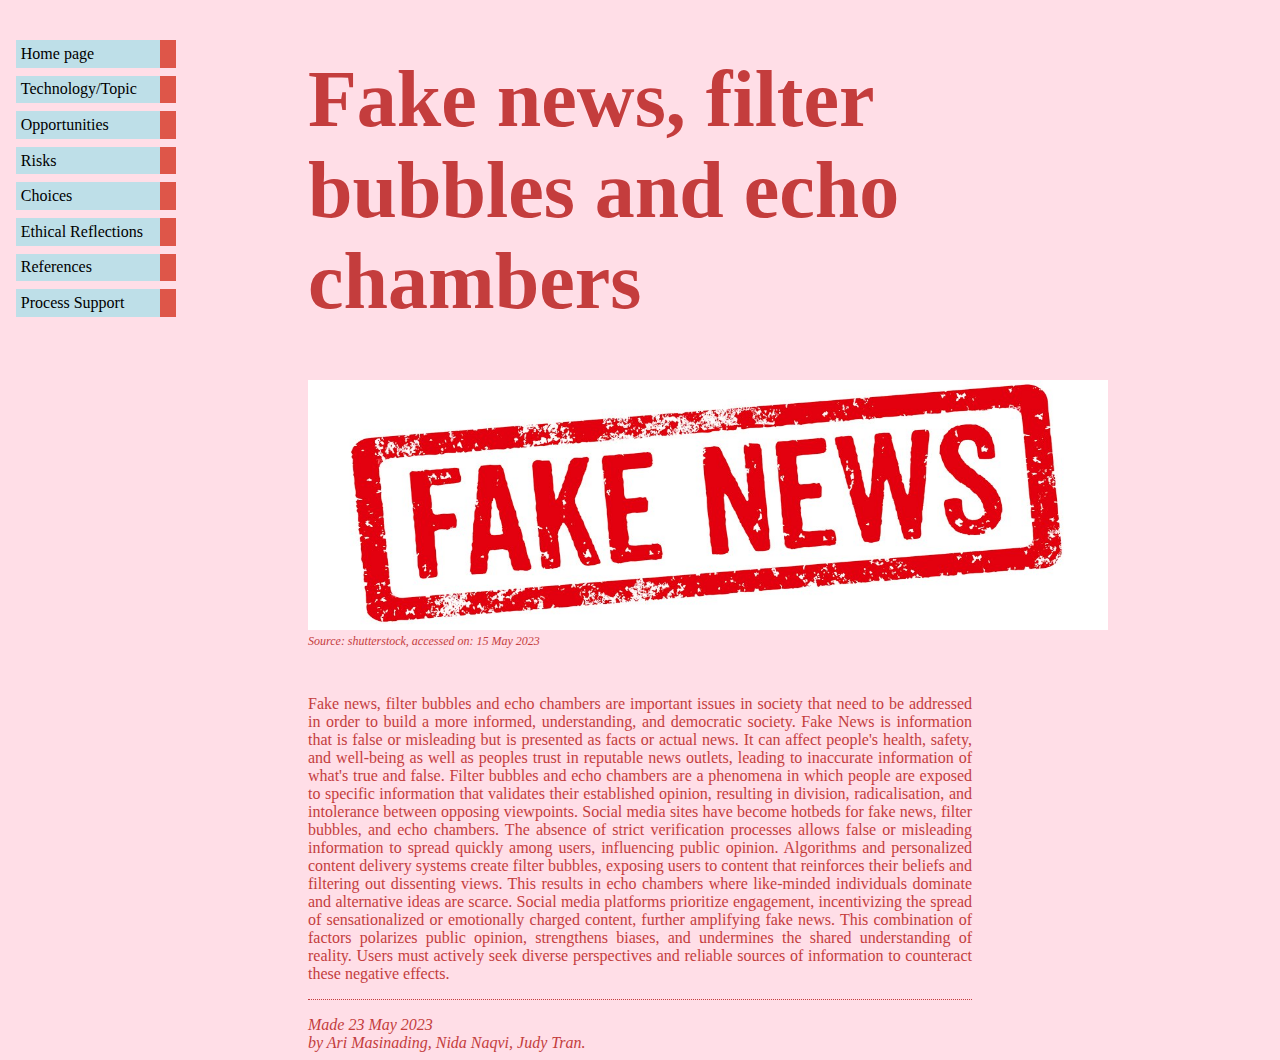
<file: index.html>
<!DOCTYPE html PUBLIC "-//W3C//DTD HTML 4.01//EN">
<html>
<head>
  <title>Fake News, Filter Bubbles, and Echo Chambers</title>
  	<link rel="stylesheet" href="styles/mystyles.css">
  </head>

<body>

<!-- Site navigation menu -->
<ul class="navbar">
  <li><a href="index.html">Home page</a>
  <li><a href="misc/topic.html">Technology/Topic</a>
	<li><a href="misc/opportunities.html">Opportunities</a>
	<li><a href="misc/risks.html">Risks</a>
	<li><a href="misc/choices.html">Choices</a>
	<li><a href="misc/ethics.html">Ethical Reflections</a>
	<li><a href="misc/references.html">References</a>
   <li><a href="misc/process.html">Process Support</a>
</ul>

<!-- Main content -->
	
	<h1><b>Fake news, filter bubbles and echo chambers</b></h1>
	
	
	<img src="images/fake_news.png" width="800" height="250"><br>
	<p style="font-size: 12px; margin-top: 0;"><i>Source: shutterstock, accessed on: 15 May 2023</i></p>
	  
	<br>

</ul><p align="justify">Fake news, filter bubbles and echo chambers are important issues in society that need to be addressed in order to build a more informed, understanding, and democratic society.
	Fake News is information that is false or misleading but is presented as facts or actual news. It can affect people's health, safety, and well-being as well as peoples trust in reputable news outlets,
	leading to inaccurate information of what's true and false. Filter bubbles and echo chambers are a phenomena in which people are exposed to specific information that validates their established opinion,
	resulting in division, radicalisation, and intolerance between opposing viewpoints. Social media sites have become hotbeds for fake news, filter bubbles, and echo chambers. The absence of strict verification
	processes allows false or misleading information to spread quickly among users, influencing public opinion. 
	Algorithms and personalized content delivery systems create filter bubbles, exposing users to content that reinforces their beliefs and filtering out dissenting views. This results in echo chambers where like-minded 
	individuals dominate and alternative ideas are scarce. Social media platforms prioritize engagement, incentivizing the spread of sensationalized or emotionally charged content, further amplifying fake news. This combination 
	of factors polarizes public opinion, strengthens biases, and undermines the shared understanding of reality. Users must actively seek diverse perspectives and reliable sources of information to counteract these negative effects.</p>
	
	<!-- Sign and date the page, it's only polite! -->
<address>Made 23 May 2023<br>
  by Ari Masinading, Nida Naqvi, Judy Tran.</address>

 
</body>
</html>
</file>
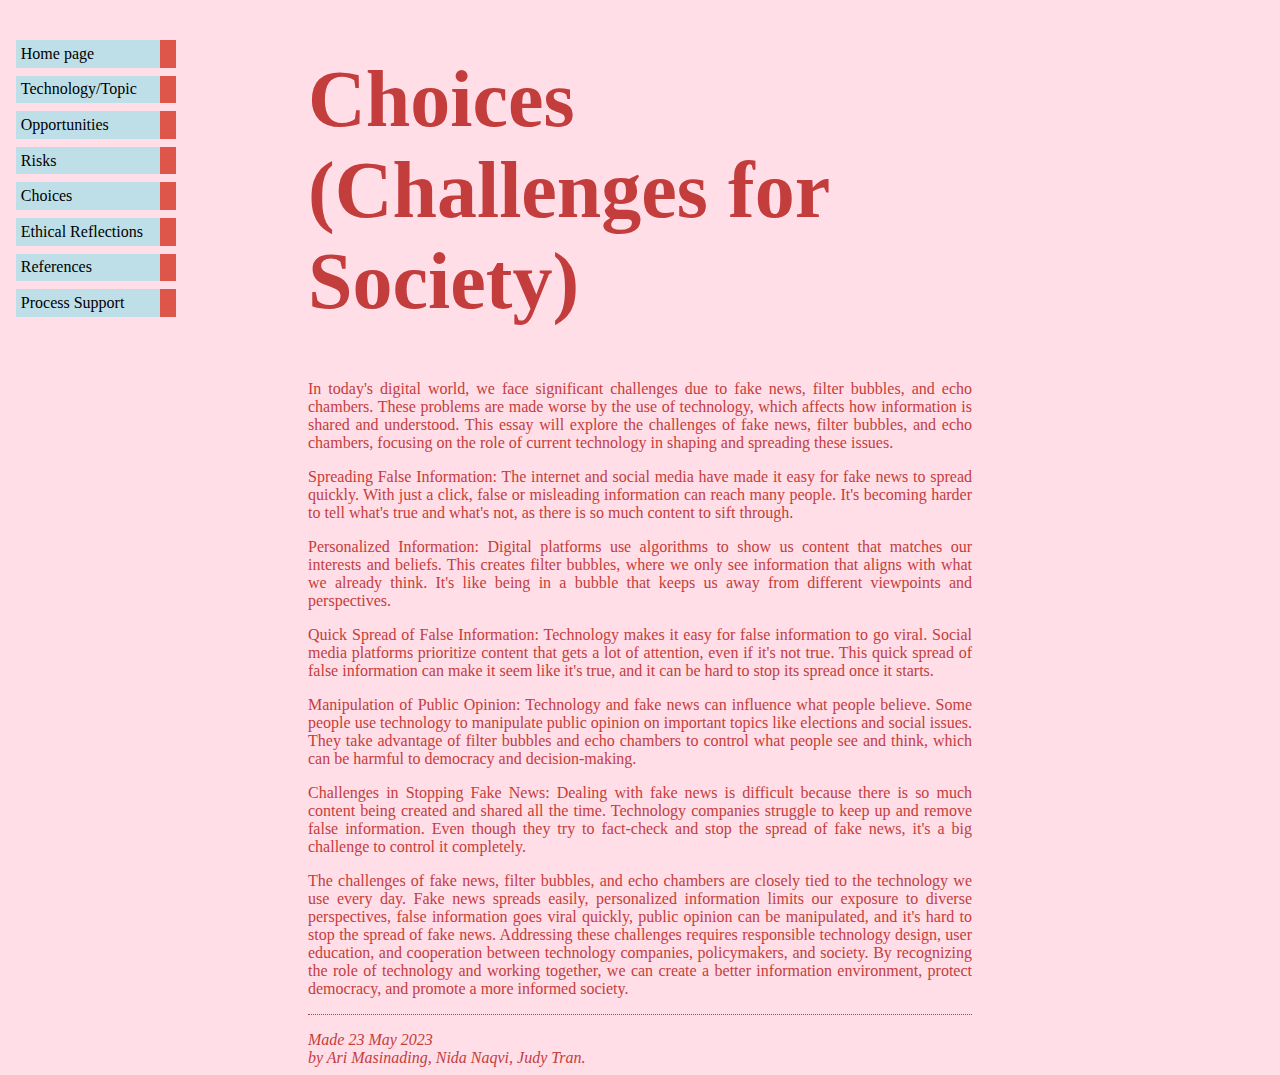
<file: misc/choices.html>
<!DOCTYPE html PUBLIC "-//W3C//DTD HTML 4.01//EN">
<html>
<head>
  <title>choices</title>
  	<link rel="stylesheet" href="../styles/mystyles.css">
  </head>

<body>

<!-- Site navigation menu -->

<ul class="navbar">
  <li><a href="../index.html">Home page</a>
  <li><a href="topic.html">Technology/Topic</a>
	<li><a href="opportunities.html">Opportunities</a>
	<li><a href="risks.html">Risks</a>
	<li><a href="choices.html">Choices</a>
	<li><a href="ethics.html">Ethical Reflections</a>
	<li><a href="references.html">References</a>
   <li><a href="process.html">Process Support</a>
</ul>

<!-- Main content -->
<h1>Choices (Challenges for Society)</h1>


</ul><p align="justify">In today's digital world, we face significant challenges due to fake news, filter bubbles, and echo chambers. These problems are made worse by the use of technology, which affects how information is shared and understood. This essay will explore the challenges of fake news, filter bubbles, and echo chambers, focusing on the role of current technology in shaping and spreading these issues.<p>
<p align="justify"> Spreading False Information:
The internet and social media have made it easy for fake news to spread quickly. With just a click, false or misleading information can reach many people. It's becoming harder to tell what's true and what's not, as there is so much content to sift through.
	</p>
	<p align="justify">Personalized Information:
Digital platforms use algorithms to show us content that matches our interests and beliefs. This creates filter bubbles, where we only see information that aligns with what we already think. It's like being in a bubble that keeps us away from different viewpoints and perspectives.
	</p>
	<p align="justify"> Quick Spread of False Information:
Technology makes it easy for false information to go viral. Social media platforms prioritize content that gets a lot of attention, even if it's not true. This quick spread of false information can make it seem like it's true, and it can be hard to stop its spread once it starts.
	</p>
	<p align="justify">Manipulation of Public Opinion:
Technology and fake news can influence what people believe. Some people use technology to manipulate public opinion on important topics like elections and social issues. They take advantage of filter bubbles and echo chambers to control what people see and think, which can be harmful to democracy and decision-making.
	</p>
	<p align="justify">Challenges in Stopping Fake News:
Dealing with fake news is difficult because there is so much content being created and shared all the time. Technology companies struggle to keep up and remove false information. Even though they try to fact-check and stop the spread of fake news, it's a big challenge to control it completely.
	</p>
	<p align="justify">The challenges of fake news, filter bubbles, and echo chambers are closely tied to the technology we use every day. Fake news spreads easily, personalized information limits our exposure to diverse perspectives, false information goes viral quickly, public opinion can be manipulated, and it's hard to stop the spread of fake news. Addressing these challenges requires responsible technology design, user education, and cooperation between technology companies, policymakers, and society. By recognizing the role of technology and working together, we can create a better information environment, protect democracy, and promote a more informed society.
	</p>
	
	
<!-- Sign and date the page, it's only polite! -->
	<address>Made 23 May 2023<br>
  by Ari Masinading, Nida Naqvi, Judy Tran.</address>
</html>
</file>
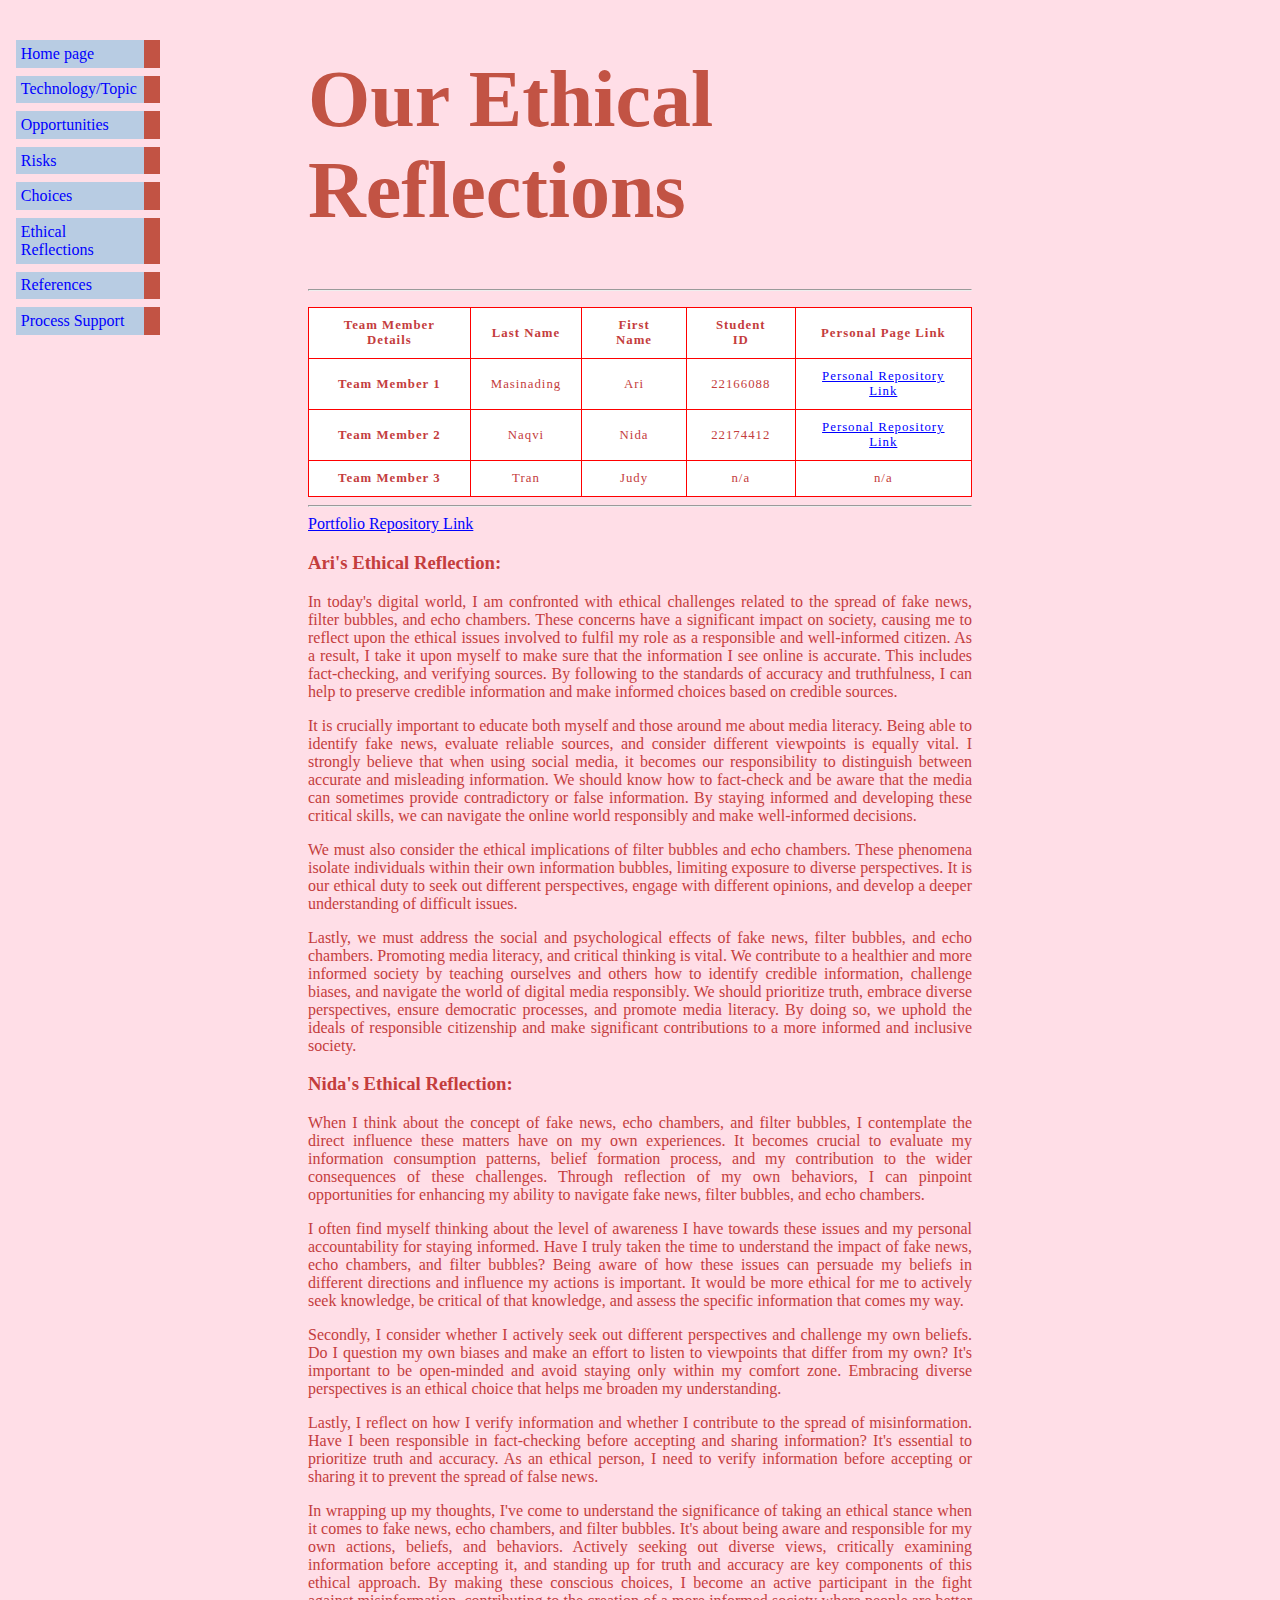
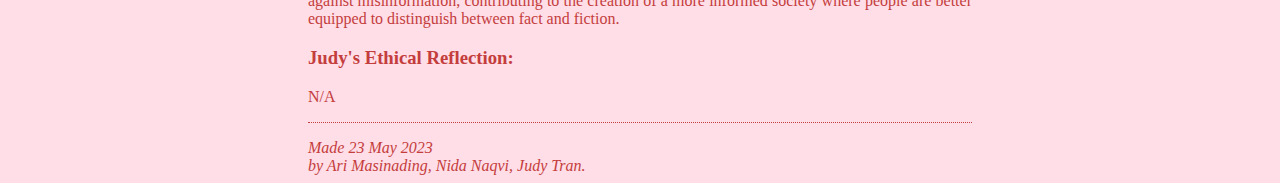
<file: misc/ethics.html>
<!DOCTYPE html PUBLIC "-//W3C//DTD HTML 4.01//EN">
<html>
<head>
  <title>ethics</title>
  	<link rel="stylesheet" href="../styles/minimal-table.css">
  </head>

<body>
<!-- Site navigation menu -->

<ul class="navbar">
  <li><a href="../index.html">Home page</a>
  <li><a href="topic.html">Technology/Topic</a>
	<li><a href="opportunities.html">Opportunities</a>
	<li><a href="risks.html">Risks</a>
	<li><a href="choices.html">Choices</a>
	<li><a href="ethics.html">Ethical Reflections</a>
	<li><a href="references.html">References</a>
   <li><a href="process.html">Process Support</a>
</ul>
</body>
<!-- Main content -->
<h1>Our Ethical Reflections</h1>



<table>
    <p>
	<body>
	
	<tr><th>Team Member Details</th>
    
        
        <th scope="col" class="last name">Last Name</th> 
	    <th scope="col" class="first name">First Name</th> 
        <th scope="col" class="id">Student ID</th> 	
		<th scope="col" class="repo">Personal Page Link</th> 
    </tr>
	<hr />
	</p>
	
	<p align = "left"</p>
	<tr><th scope="row">Team Member 1</th>
		<td>Masinading</td>
		<td>Ari</td>
        <td>22166088</td>	
		<td><a href="https://github.com/ariiii28">Personal Repository Link</a></td>
   </tr>
	<p align = "left"</p>
	<tr><th scope="row">Team Member 2</th>
        <td>Naqvi</td>
		<td>Nida</td>
        <td>22174412</td>	
		<td><a href="https://github.com/NidaNaqvi">Personal Repository Link</a></td>
    </tr>
	<p align = "left"</p>
	<tr><th scope="row">Team Member 3</th>
        <td>Tran</td>
		<td>Judy</td>
        <td>n/a</td>
		<td>n/a</td>
    </tr>
	</body>  
</table>
<hr/>

<a href="https://github.com/NidaNaqvi/Comp501-assignment-3">Portfolio Repository Link</a>      


<h3><p>Ari's Ethical Reflection:</p></h3>
<p align="justify">In today's digital world, I am confronted with ethical challenges related to the spread of fake news, filter bubbles, and echo chambers. These concerns have a significant impact on society, causing me to reflect upon the ethical issues involved to fulfil my role as a responsible and well-informed citizen. As a result, I take it upon myself to make sure that the information I see online is accurate. This includes fact-checking, and verifying sources. By following to the standards of accuracy and truthfulness, I can help to preserve credible information and make informed choices based on credible sources. </p>
<p align="justify">It is crucially important to educate both myself and those around me about media literacy. Being able to identify fake news, evaluate reliable sources, and consider different viewpoints is equally vital. I strongly believe that when using social media, it becomes our responsibility to distinguish between accurate and misleading information. We should know how to fact-check and be aware that the media can sometimes provide contradictory or false information. By staying informed and developing these critical skills, we can navigate the online world responsibly and make well-informed decisions. </p>
<p align="justify">We must also consider the ethical implications of filter bubbles and echo chambers. These phenomena isolate individuals within their own information bubbles, limiting exposure to diverse perspectives. It is our ethical duty to seek out different perspectives, engage with different  opinions, and develop a deeper understanding of difficult issues. </p>
<p align="justify">Lastly, we must address the social and psychological effects of fake news, filter bubbles, and echo chambers. Promoting media literacy, and critical thinking is vital. We contribute to a healthier and more informed society by teaching ourselves and others how to identify credible information, challenge biases, and navigate the world of digital media responsibly. We should prioritize truth, embrace diverse perspectives, ensure democratic processes, and promote media literacy. By doing so, we uphold the ideals of responsible citizenship and make significant contributions to a more informed and inclusive society. </p>



<h3><p>Nida's Ethical Reflection:</p></h3>
<p align="justify">When I think about the concept of fake news, echo chambers, and filter bubbles, I contemplate the direct influence these matters have on my own experiences. It becomes crucial to evaluate my information consumption patterns, belief formation process, and my contribution to the wider consequences of these challenges. Through reflection of my own behaviors, I can pinpoint opportunities for enhancing my ability to navigate fake news, filter bubbles, and echo chambers. 
</p>
<p align="justify">I often find myself thinking about the level of awareness I have towards these issues and my personal accountability for staying informed. Have I truly taken the time to understand the impact of fake news, echo chambers, and filter bubbles? Being aware of how these issues can persuade my beliefs in different directions and influence my actions is important. It would be more ethical for me to actively seek knowledge, be critical of that knowledge, and assess the specific information that comes my way.
</p>
<p align="justify">Secondly, I consider whether I actively seek out different perspectives and challenge my own beliefs. Do I question my own biases and make an effort to listen to viewpoints that differ from my own? It's important to be open-minded and avoid staying only within my comfort zone. Embracing diverse perspectives is an ethical choice that helps me broaden my understanding.
</p>
<p align="justify">Lastly, I reflect on how I verify information and whether I contribute to the spread of misinformation. Have I been responsible in fact-checking before accepting and sharing information? It's essential to prioritize truth and accuracy. As an ethical person, I need to verify information before accepting or sharing it to prevent the spread of false news.
</p>
<p align="justify">In wrapping up my thoughts, I've come to understand the significance of taking an ethical stance when it comes to fake news, echo chambers, and filter bubbles. It's about being aware and responsible for my own actions, beliefs, and behaviors. Actively seeking out diverse views, critically examining information before accepting it, and standing up for truth and accuracy are key components of this ethical approach. By making these conscious choices, I become an active participant in the fight against misinformation, contributing to the creation of a more informed society where people are better equipped to distinguish between fact and fiction.
</p>

<h3><p>Judy's Ethical Reflection:</p></h3>
<p align="justify"> N/A </p>

<!-- Sign and date the page, it's only polite! -->
<address>Made 23 May 2023<br>
  by Ari Masinading, Nida Naqvi, Judy Tran.</address>
</file>
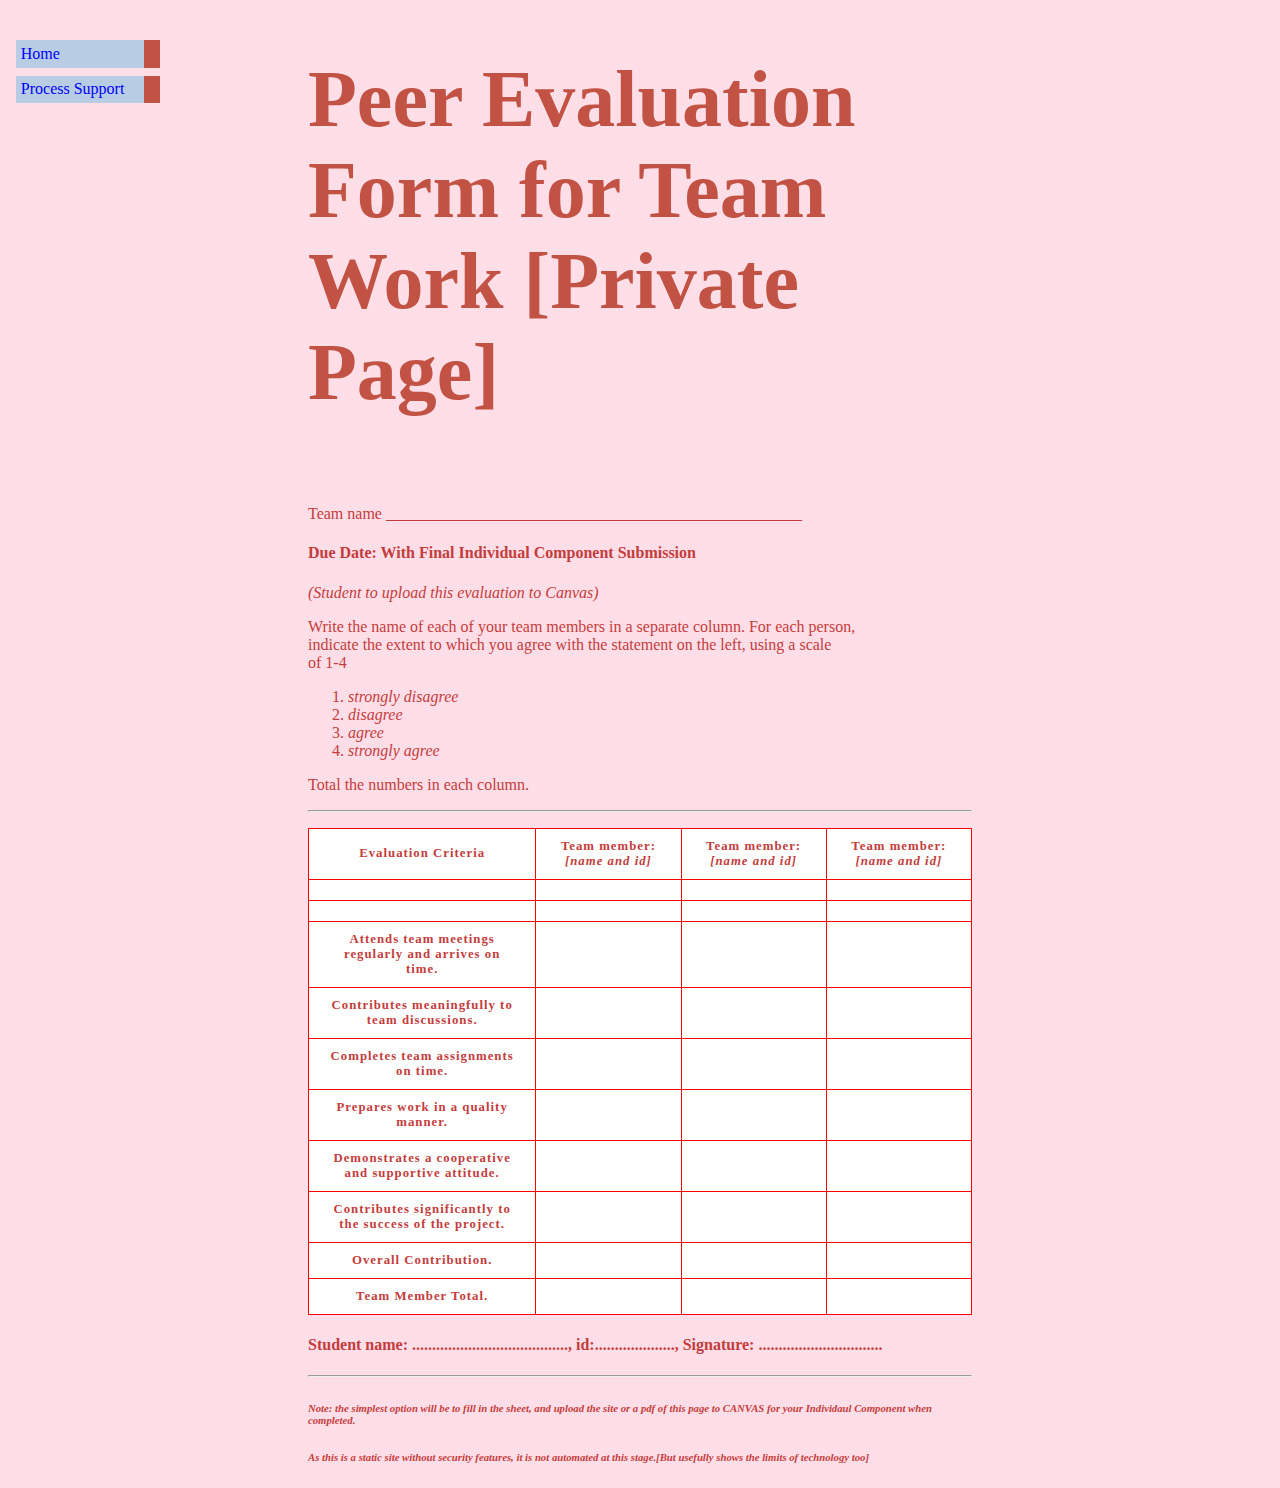
<file: misc/evaluation.html>
<!DOCTYPE html PUBLIC "-//W3C//DTD HTML 4.01//EN">
<html>
<head>
  <title>Peer Evaluation Form</title>
   	<link rel="stylesheet" href="../styles/minimal-table.css" type="text/css">
</head>

<body>
<!-- Site navigation menu -->
<ul class="navbar">
  <li><a href="../index.html">Home</a>
  <li><a href="process.html">Process Support</a>
</ul>

<h1>Peer Evaluation Form for Team Work [Private Page]</h1><br>
<p>Team name ____________________________________________________</p>

<h4>Due Date:  With Final Individual Component Submission </h4><p><em>(Student to upload this evaluation to Canvas)</em></p> 


<p>Write the name of each of your team members in a separate column. For each person,<br>
 indicate the extent to which you agree with the statement on the left, using a scale <br>
 of 1-4 
 <ol start =01>
 <li><em>strongly disagree
 <li>disagree
 <li>agree
 <li>strongly agree</em>
 </ol>
 
<p> Total the numbers in each column.


		
<table>
    <p>
	<body ><th>Evaluation Criteria</th>
    
        
        <th scope="col" class="Team member 1">Team member:<em>[name and id]</em></th> 
	    <th scope="col" class="Team member 1">Team member:<em>[name and id]</em></th> 
        <th scope="col" class="Team member 1">Team member:<em>[name and id]</em></th> 
		
    </tr>
	<hr />
	</p>
	<p align = "left"</p>
		<th scope="row"></th>
		<td></td>
		<td></td>
        <td></td>

   </tr>
	<p align = "left"</p>
		<th scope="row"></th>
		<td></td>
		<td></td>
        <td></td>

   </tr>
		<p align = "left"</p>
		<th scope="row">Attends team meetings regularly and arrives on time.</th>
		<td></td>
		<td></td>
        <td></td>

   </tr>
	<p align = "left"</p>
	<th scope="row">Contributes meaningfully to team discussions.</th>
        <td></td>
		<td></td>
        <td></td>
 
    </tr>
	<th scope="row">Completes team assignments on time.</th>
        <td></td>
		<td></td>
        <td></td>
  
    </tr>
	<th scope="row">Prepares work in a quality manner.</th>
        <td></td>
		<td></td>
        <td></td>
     
    </tr>
	<th scope="row">Demonstrates a cooperative and supportive attitude.</th>
        <td></td>
		<td></td>
        <td></td>
        
    </tr>
	<th scope="row">Contributes significantly to the success of the project.</th>
        <td></td>
		<td></td>
        <td></td>
        
    </tr>
	<th scope="row">Overall Contribution.</th>
        <td></td>
		<td></td>
        <td></td>
        		
   </tr>
   		
   </tr><th scope="row">Team Member Total.</th>
        
		<td></td>
		<td></td>
        <td></td>
        		
   </tr>
</table>

<p><h4>Student name: ......................................., id:...................., Signature: ...............................</p></h4>
<hr/>
<p><h6><em>Note: the simplest option will be to fill in the sheet, and upload the site or a pdf of this page to CANVAS for your Individaul Component when completed.</p></h6></em> 
 <p><h6><em>As this is a static site without security features, it is not automated at this stage.[But usefully shows the limits of technology too]</p></h6></em>
</body>
</html>
</file>
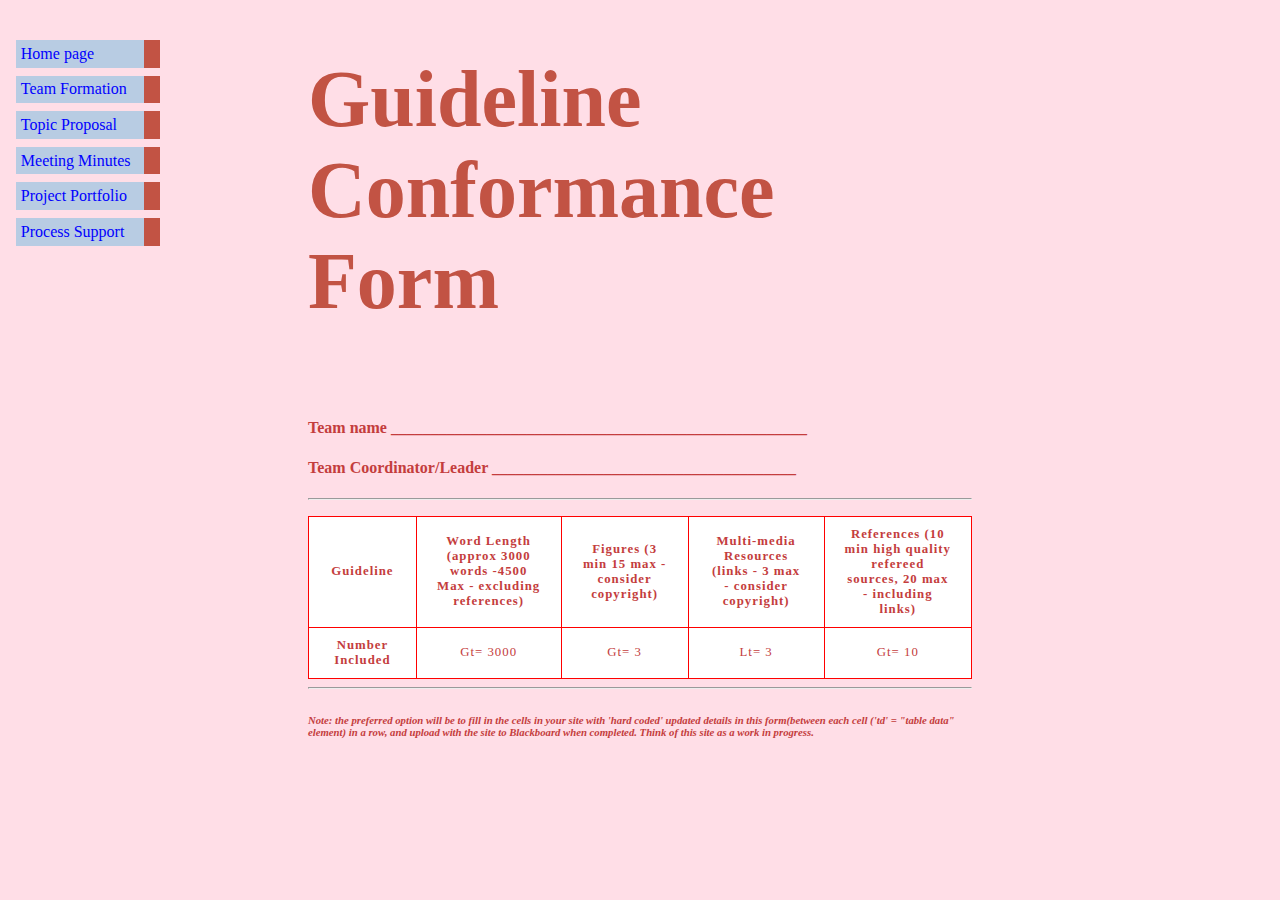
<file: misc/guidelines.html>
<!DOCTYPE html PUBLIC "-//W3C//DTD HTML 4.01//EN">
<html>
<head>
  <title>guidelines</title>
   	<link rel="stylesheet" href="../styles/minimal-table.css" type="text/css">
</head>

<body>
<!-- Site navigation menu -->
<ul class="navbar">
	<li><a href="../index.html">Home page</a>
	<li><a href="team-formation.html">Team Formation</a>
	 <li><a href="proposal.html">Topic Proposal</a>
	  <li><a href="meetings.html">Meeting Minutes</a>
	  <li><a href="portfolio.html">Project Portfolio</a>
	 <li><a href="process.html">Process Support</a>
	 
  </ul>




<h1>Guideline Conformance Form</h1><br>


<h4><p>Team name ____________________________________________________</p></h4>

<h4><p>Team Coordinator/Leader ______________________________________</p></h4>
		
<table>
    <p>
	<body ><th>Guideline</th>
    
        
        <th scope="col" class="word length">Word Length (approx 3000 words -4500 Max - excluding references)</th>
	    <th scope="col" class="first name">Figures (3 min 15  max - consider copyright)</th> 
        <th scope="col" class="id">Multi-media  Resources (links - 3 max - consider copyright)</th> 
		<th scope="col" class="email">References (10 min high quality refereed sources, 20 max - including links)</th>
	<tr></tr>
	<hr />
	</p>
	
	<p align = "left"</p>
		<th scope="row">Number Included</th>
		<td> Gt= 3000</td>
		<td> Gt= 3</td>
        <td> Lt= 3</td>
		<td> Gt= 10</td>
   </tr>
	
  
</table>


<hr/

<hr/>
<p><h6><em>Note: the preferred option will be to fill in the cells in your site with 'hard coded' updated details in this form(between each cell ('td' = "table data" element) in a row, and upload with the site to Blackboard when completed.  Think of this site as a work in progress.</p></h6></em> 

</body>
</html>
</file>
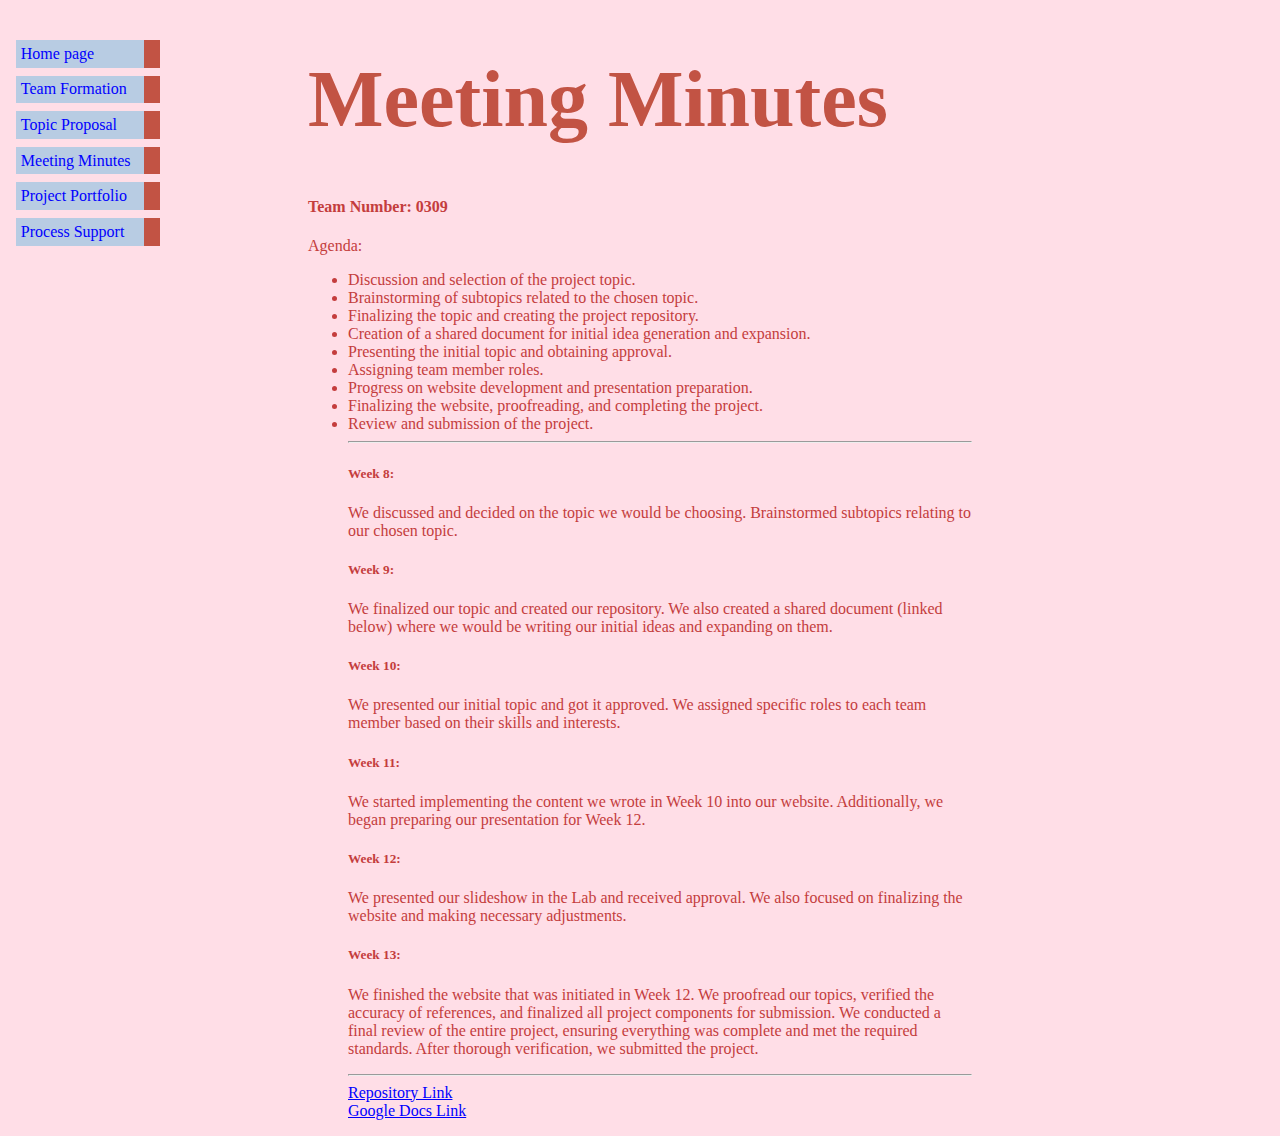
<file: misc/meetings.html>
<!DOCTYPE html PUBLIC "-//W3C//DTD HTML 4.01//EN">
<html>
<head>
  <title>guidelines</title>
   	<link rel="stylesheet" href="../styles/minimal-table.css" type="text/css">
</head>

<body>
<!-- Site navigation menu -->
<ul class="navbar">
	<li><a href="../index.html">Home page</a>
	<li><a href="team-formation.html">Team Formation</a>
	 <li><a href="proposal.html">Topic Proposal</a>
	  <li><a href="meetings.html">Meeting Minutes</a>
	  <li><a href="portfolio.html">Project Portfolio</a>
	 <li><a href="process.html">Process Support</a>
	 
  </ul>




<h1>Meeting Minutes</h1>

<h4>Team Number: 0309</h4>

<p>Agenda:</p>
<ul>
  <li>Discussion and selection of the project topic.</li>
  <li>Brainstorming of subtopics related to the chosen topic.</li>
  <li>Finalizing the topic and creating the project repository.</li>
  <li>Creation of a shared document for initial idea generation and expansion.</li>
  <li>Presenting the initial topic and obtaining approval.</li>
  <li>Assigning team member roles.</li>
  <li>Progress on website development and presentation preparation.</li>
  <li>Finalizing the website, proofreading, and completing the project.</li>
  <li>Review and submission of the project.</li>

</div>
<hr/>

<h5>Week 8:</h5>
<p>We discussed and decided on the topic we would be choosing. Brainstormed subtopics relating to our chosen topic.</p>
<h5>Week 9:</h5>
<p>We finalized our topic and created our repository. We also created a shared document (linked below) where we would be writing our initial ideas and expanding on them.</p>
<h5>Week 10:</h5>
<p>We presented our initial topic and got it approved. We assigned specific roles to each team member based on their skills and interests.</p>
<h5>Week 11:</h5>
<p>We started implementing the content we wrote in Week 10 into our website. Additionally, we began preparing our presentation for Week 12.</p>
<h5>Week 12:</h5>
<p>We presented our slideshow in the Lab and received approval. We also focused on finalizing the website and making necessary adjustments.</p>
<h5>Week 13:</h5>
<p>We finished the website that was initiated in Week 12. We proofread our topics, verified the accuracy of references, and finalized all project components for submission. We conducted a final review of the entire project, ensuring everything was complete and met the required standards. After thorough verification, we submitted the project.</p>

</div>
<hr/>

<div class="link-container">
  <a href="https://canvas.aut.ac.nz/courses/1048/discussion_topics/3449">Repository Link</a>
	<br>
  <a href="https://docs.google.com/document/d/1x4kE9H6JWLwJJcFe52YxqMdSKwTtqPn2Kisp4VbBx6o/edit?usp=sharing">Google Docs Link</a>

</body>
</html>
</file>
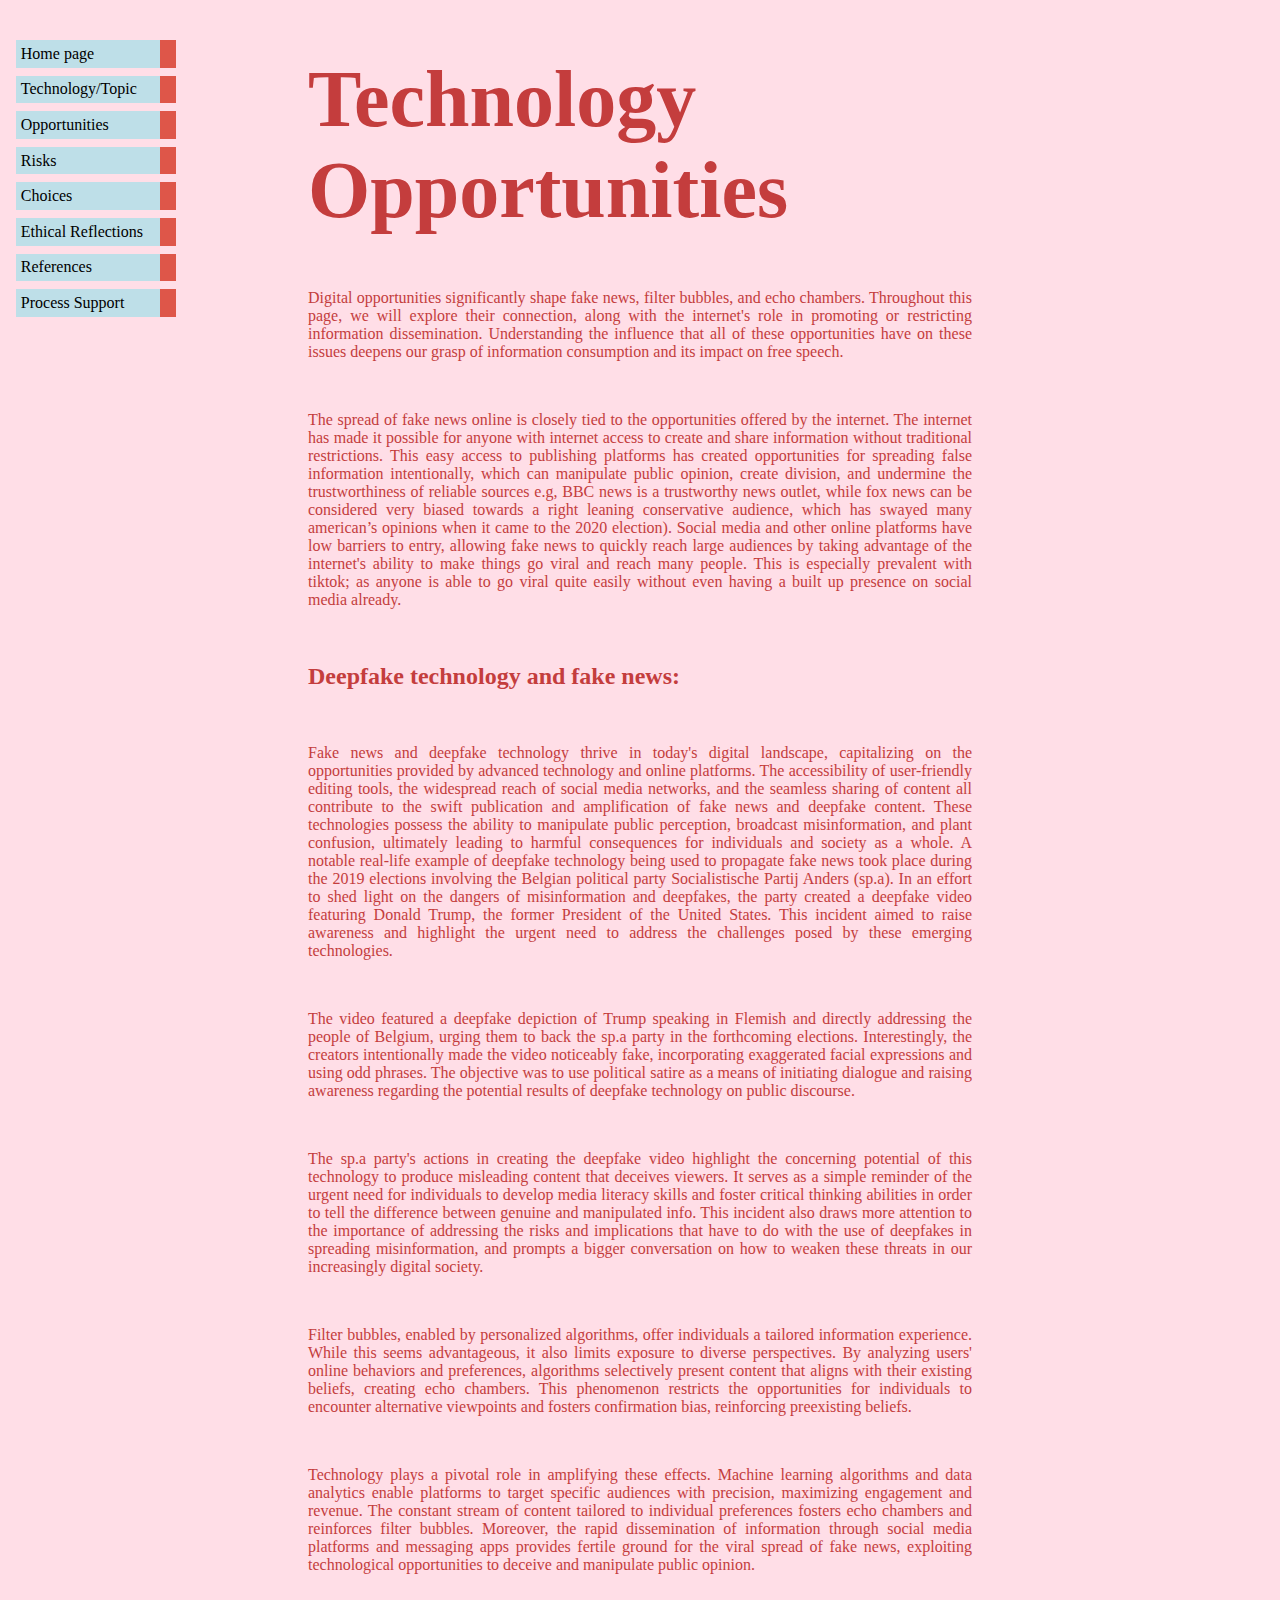
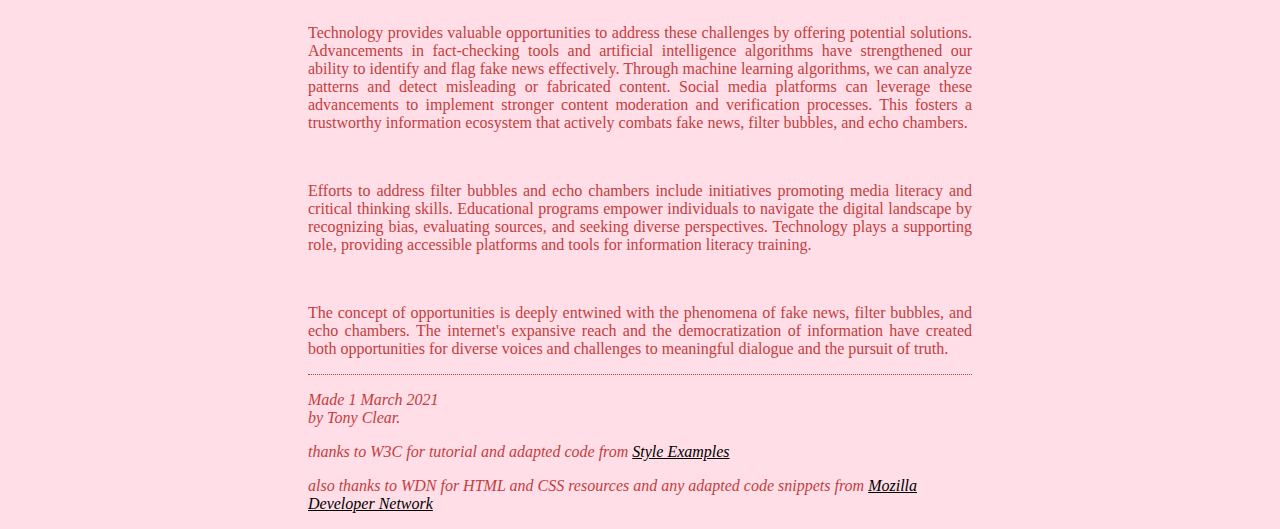
<file: misc/opportunities.html>
<!DOCTYPE html PUBLIC "-//W3C//DTD HTML 4.01//EN">
<html>
<head>
  <title>opportunities</title>
  	<link rel="stylesheet" href="../styles/mystyles.css">
  </head>

<body>

<!-- Site navigation menu -->

<ul class="navbar">
  <li><a href="../index.html">Home page</a>
  <li><a href="topic.html">Technology/Topic</a>
	<li><a href="opportunities.html">Opportunities</a>
	<li><a href="risks.html">Risks</a>
	<li><a href="choices.html">Choices</a>
	<li><a href="ethics.html">Ethical Reflections</a>
	<li><a href="references.html">References</a>
   <li><a href="process.html">Process Support</a>
</ul>

<!-- Main content -->
<h1>Technology Opportunities</h1>


</ul><p align="justify">Digital opportunities significantly shape fake news, filter bubbles, and echo chambers. Throughout this page, we will explore their connection, along with the internet's role in promoting or restricting information dissemination. Understanding the influence that all of these opportunities have on these issues deepens our grasp of information consumption and its impact on free speech.
</p>
<br> <p align="justify">The spread of fake news online is closely tied to the opportunities offered by the internet. The internet has made it possible for anyone with internet access to create and share information without traditional restrictions. This easy access to publishing platforms has created opportunities for spreading false information intentionally, which can manipulate public opinion, create division, and undermine the trustworthiness of reliable sources e.g, BBC news is a trustworthy news outlet, while fox news can be considered very biased towards a right leaning conservative audience, which has swayed many american’s opinions when it came to the 2020 election). Social media and other online platforms have low barriers to entry, allowing fake news to quickly reach large audiences by taking advantage of the internet's ability to make things go viral and reach many people. This is especially prevalent with tiktok; as anyone is able to go viral quite easily without even having a built up presence on social media already.
</p>
	<br>
	<h2>Deepfake technology and fake news:</h2>
<br> <p align="justify">Fake news and deepfake technology thrive in today's digital landscape, capitalizing on the opportunities provided by advanced technology and online platforms. The accessibility of user-friendly editing tools, the widespread reach of social media networks, and the seamless sharing of content all contribute to the swift publication and amplification of fake news and deepfake content. These technologies possess the ability to manipulate public perception, broadcast misinformation, and plant confusion, ultimately leading to harmful consequences for individuals and society as a whole. A notable real-life example of deepfake technology being used to propagate fake news took place during the 2019 elections involving the Belgian political party Socialistische Partij Anders (sp.a). In an effort to shed light on the dangers of misinformation and deepfakes, the party created a deepfake video featuring Donald Trump, the former President of the United States. This incident aimed to raise awareness and highlight the urgent need to address the challenges posed by these emerging technologies.
</p>
<br><p align="justify">The video featured a deepfake depiction of Trump speaking in Flemish and directly addressing the people of Belgium, urging them to back the sp.a party in the forthcoming elections. Interestingly, the creators intentionally made the video noticeably fake, incorporating exaggerated facial expressions and using odd phrases. The objective was to use political satire as a means of initiating dialogue and raising awareness regarding the potential results of deepfake technology on public discourse.
</p>
<br><p align="justify">The sp.a party's actions in creating the deepfake video highlight the concerning potential of this technology to produce misleading content that deceives viewers. It serves as a simple reminder of the urgent need for individuals to develop media literacy skills and foster critical thinking abilities in order to tell the difference between genuine and manipulated info. This incident also draws more attention to the importance of addressing the risks and implications that have to do with the use of deepfakes in spreading misinformation, and prompts a bigger conversation on how to weaken these threats in our increasingly digital society.
</p>
<br><p align="justify">Filter bubbles, enabled by personalized algorithms, offer individuals a tailored information experience. While this seems advantageous, it also limits exposure to diverse perspectives. By analyzing users' online behaviors and preferences, algorithms selectively present content that aligns with their existing beliefs, creating echo chambers. This phenomenon restricts the opportunities for individuals to encounter alternative viewpoints and fosters confirmation bias, reinforcing preexisting beliefs.
</p>
<br><p align="justify">Technology plays a pivotal role in amplifying these effects. Machine learning algorithms and data analytics enable platforms to target specific audiences with precision, maximizing engagement and revenue. The constant stream of content tailored to individual preferences fosters echo chambers and reinforces filter bubbles. Moreover, the rapid dissemination of information through social media platforms and messaging apps provides fertile ground for the viral spread of fake news, exploiting technological opportunities to deceive and manipulate public opinion.
</p>
<br><p align="justify">Technology provides valuable opportunities to address these challenges by offering potential solutions. Advancements in fact-checking tools and artificial intelligence algorithms have strengthened our ability to identify and flag fake news effectively. Through machine learning algorithms, we can analyze patterns and detect misleading or fabricated content. Social media platforms can leverage these advancements to implement stronger content moderation and verification processes. This fosters a trustworthy information ecosystem that actively combats fake news, filter bubbles, and echo chambers.
</p>
<br><p align="justify">Efforts to address filter bubbles and echo chambers include initiatives promoting media literacy and critical thinking skills. Educational programs empower individuals to navigate the digital landscape by recognizing bias, evaluating sources, and seeking diverse perspectives. Technology plays a supporting role, providing accessible platforms and tools for information literacy training.
</p>

<br><p align="justify">The concept of opportunities is deeply entwined with the phenomena of fake news, filter bubbles, and echo chambers. The internet's expansive reach and the democratization of information have created both opportunities for diverse voices and challenges to meaningful dialogue and the pursuit of truth.
</p>

<!-- Sign and date the page, it's only polite! -->
<address>Made 1 March 2021<br>
  by Tony Clear.</address>
 
<p><em>thanks to W3C for tutorial and adapted code from <a href="https://www.w3.org/Style/Examples/011/firstcss.en.html">Style Examples</a></p></em>
<p><em>also thanks to WDN for HTML and CSS resources and any adapted code snippets from <a href= "https://developer.mozilla.org/en-US/docs/Web">Mozilla Developer Network</a></p></em 
 </html>
</file>
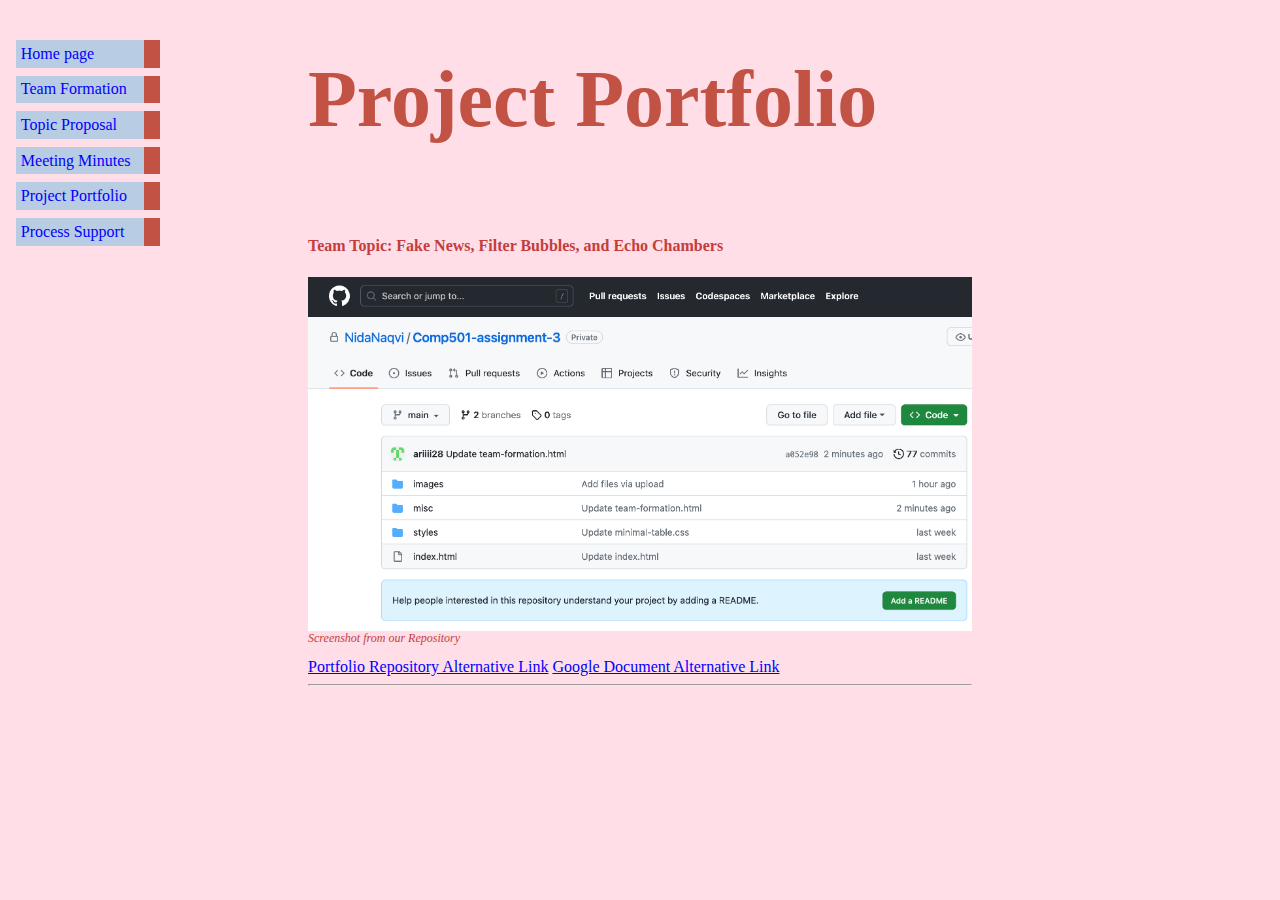
<file: misc/portfolio.html>
<!DOCTYPE html PUBLIC "-//W3C//DTD HTML 4.01//EN">
<html>
<head>
  <title>portfolio</title>
   	<link rel="stylesheet" href="../styles/minimal-table.css" type="text/css">
</head>

<body>
<!-- Site navigation menu -->
<ul class="navbar">
	<li><a href="../index.html">Home page</a>
	<li><a href="team-formation.html">Team Formation</a>
	 <li><a href="proposal.html">Topic Proposal</a>
	  <li><a href="meetings.html">Meeting Minutes</a>
	  <li><a href="portfolio.html">Project Portfolio</a>
	 <li><a href="process.html">Process Support</a>
	 
  </ul>




<h1>Project Portfolio</h1><br>


<h4><p>Team Topic: Fake News, Filter Bubbles, and Echo Chambers</p></h4>
		
	<div style="display: flex; flex-direction: column;">
  <img src="../images/process_support_3.png">
  <p style="font-size: 12px; margin-top: 0;"><i>Screenshot from our Repository</i></p>
</div>

  <a href="https://github.com/NidaNaqvi/Comp501-assignment-3.git">Portfolio Repository Alternative Link</a>     
  
  <a href="https://docs.google.com/document/d/1x4kE9H6JWLwJJcFe52YxqMdSKwTtqPn2Kisp4VbBx6o/edit?usp=sharing">Google Document Alternative Link</a>     

<hr/>
</body>
</html>
</file>
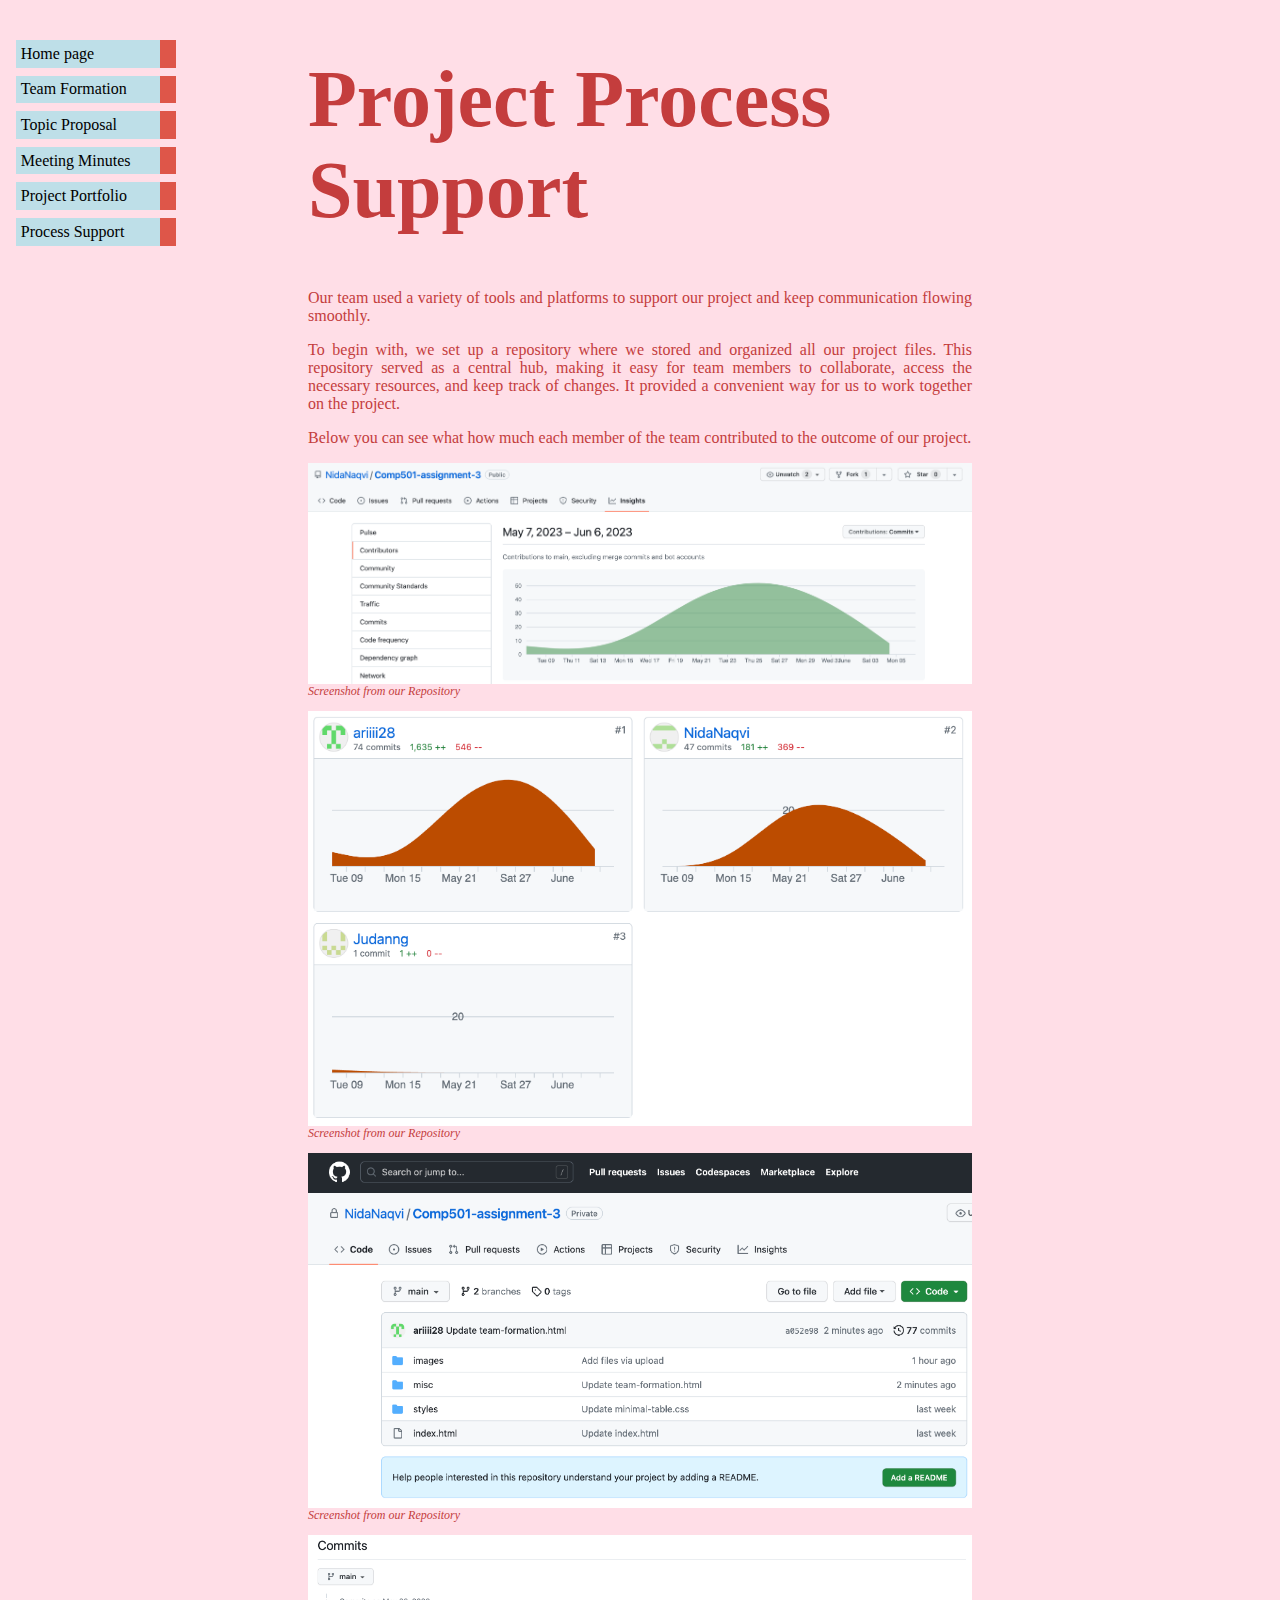
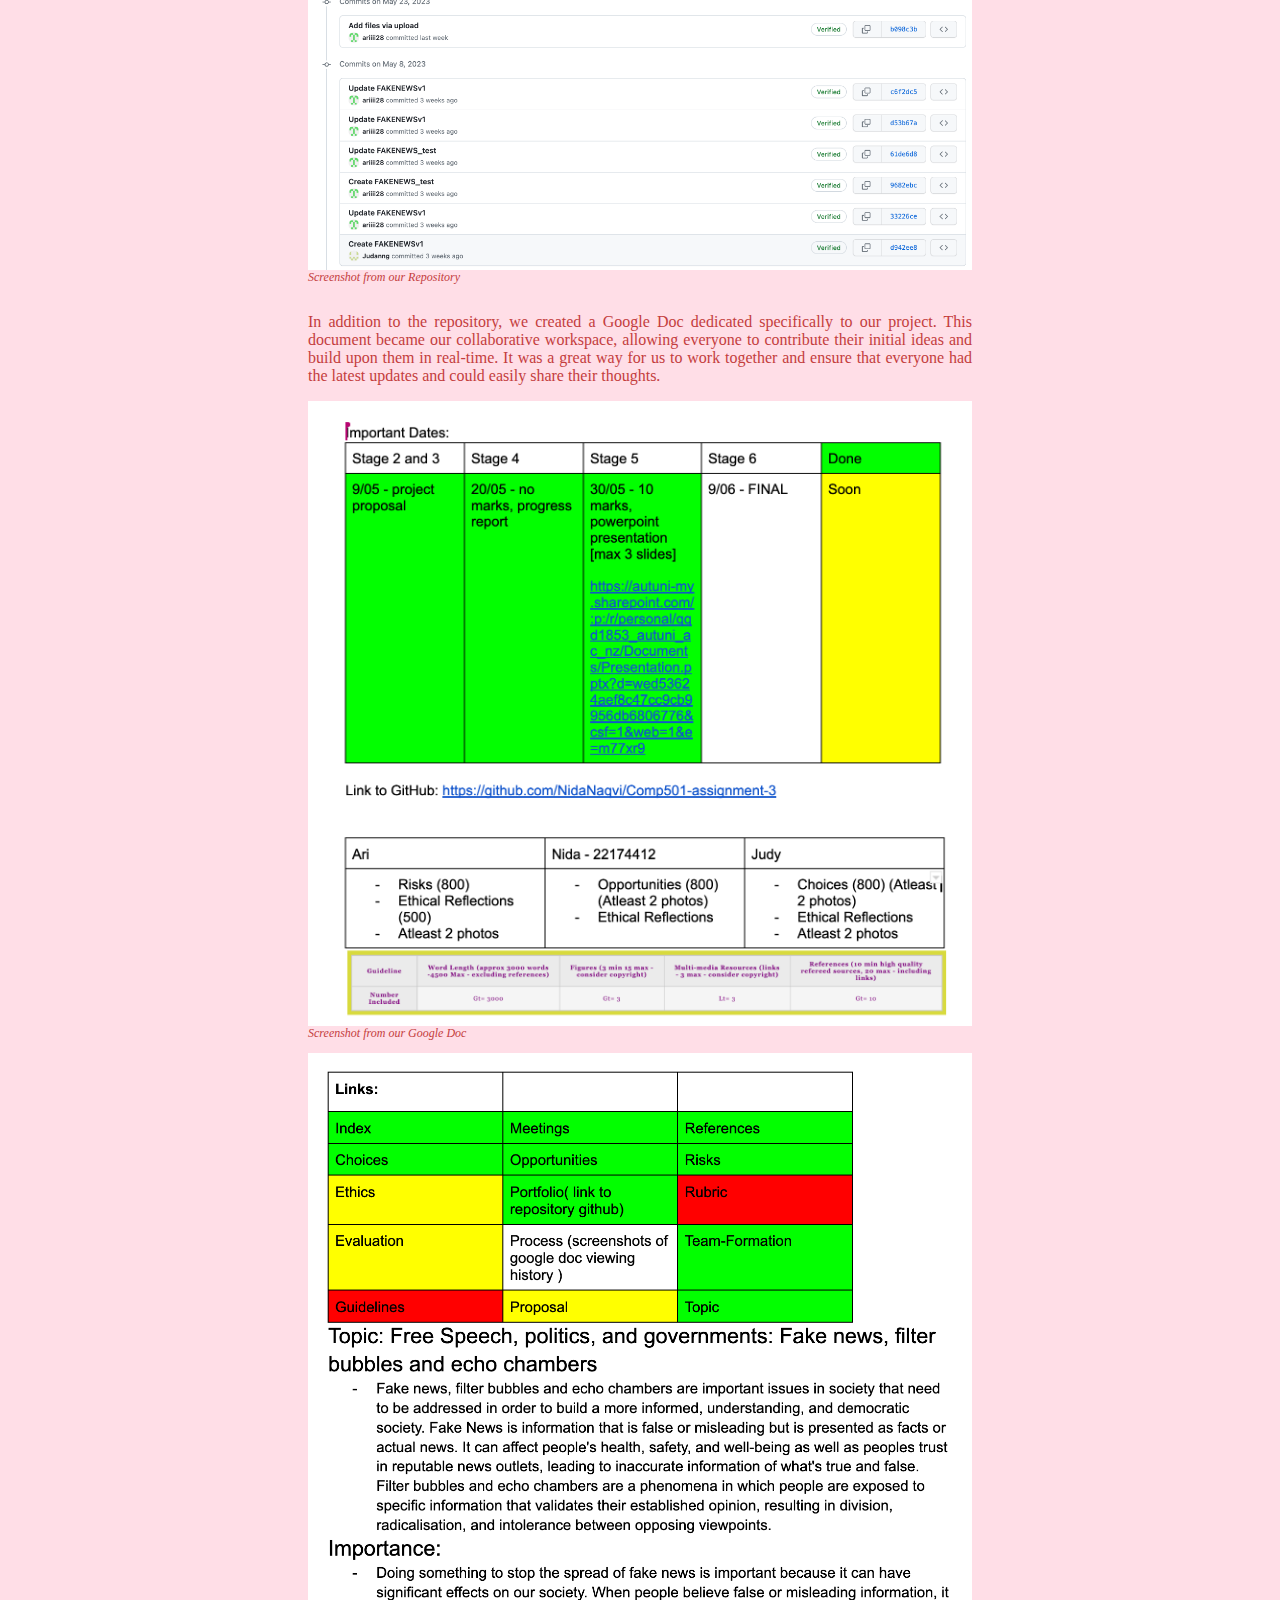
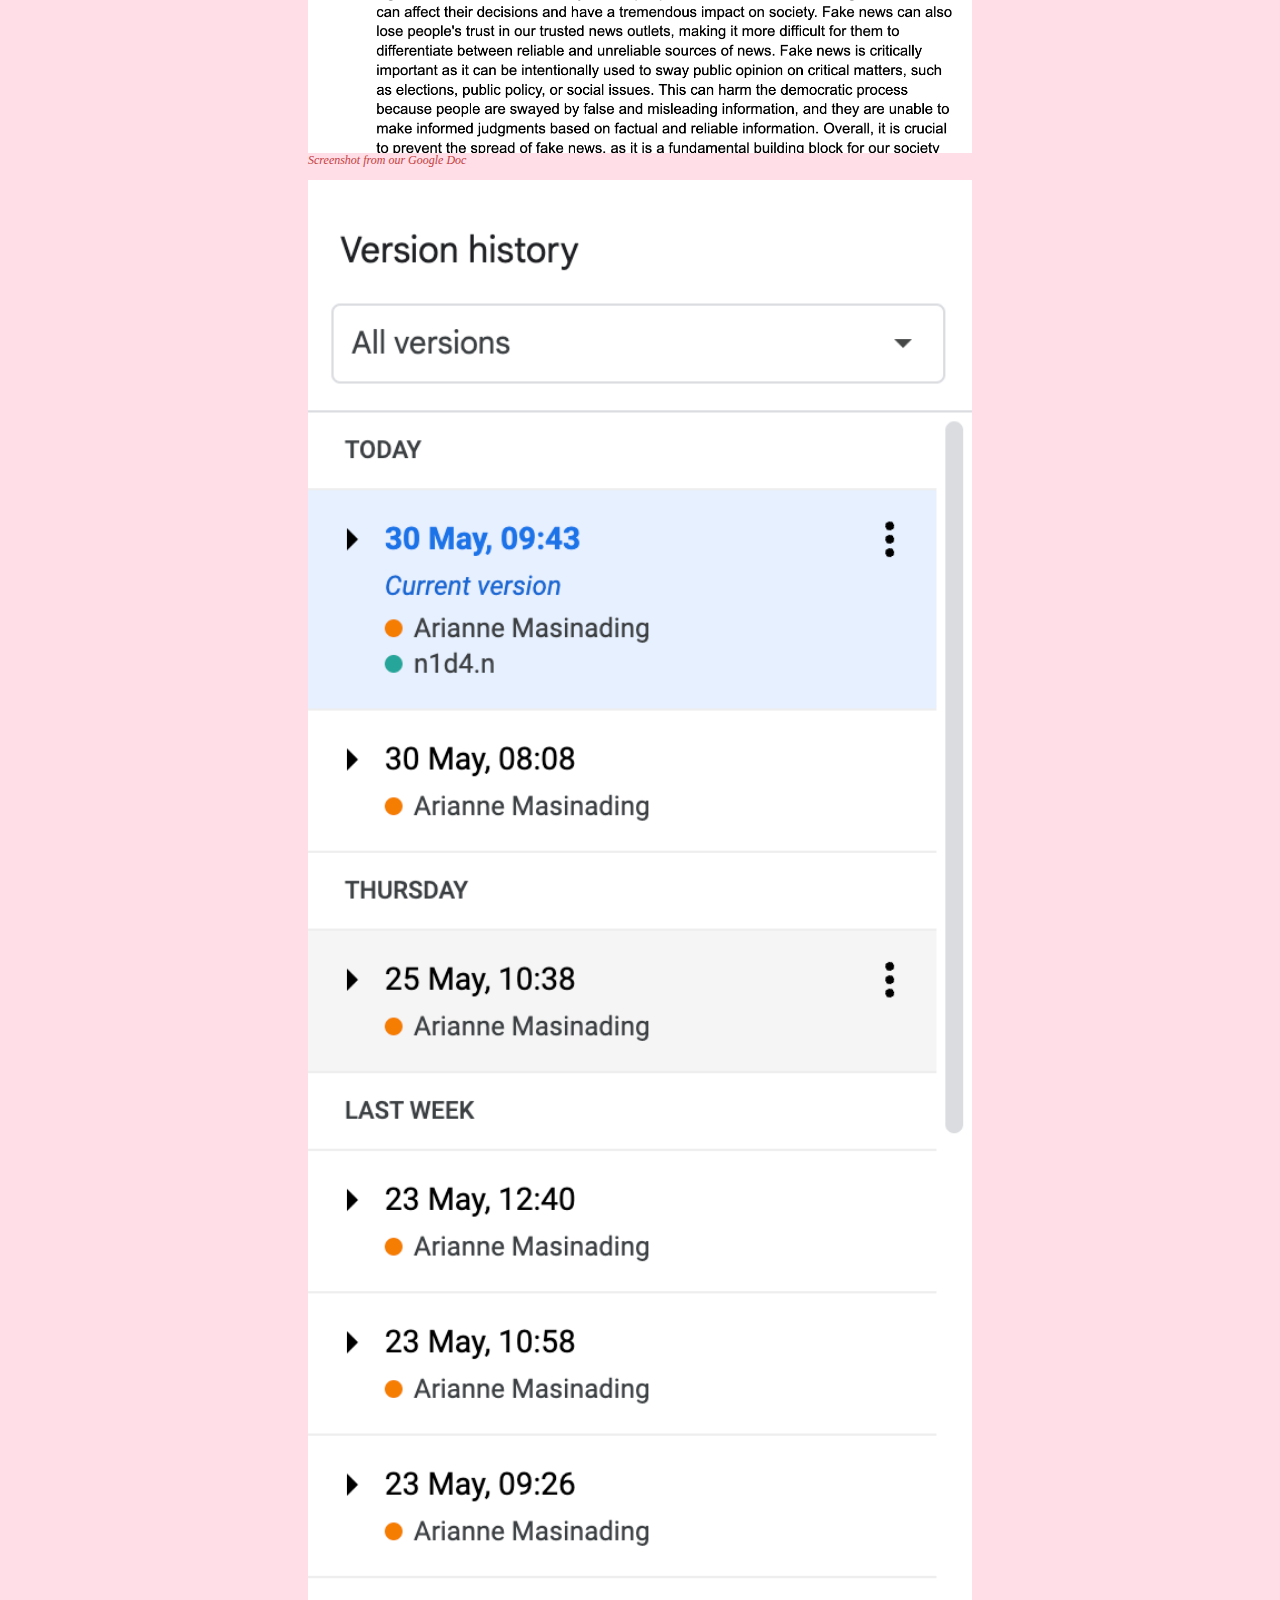
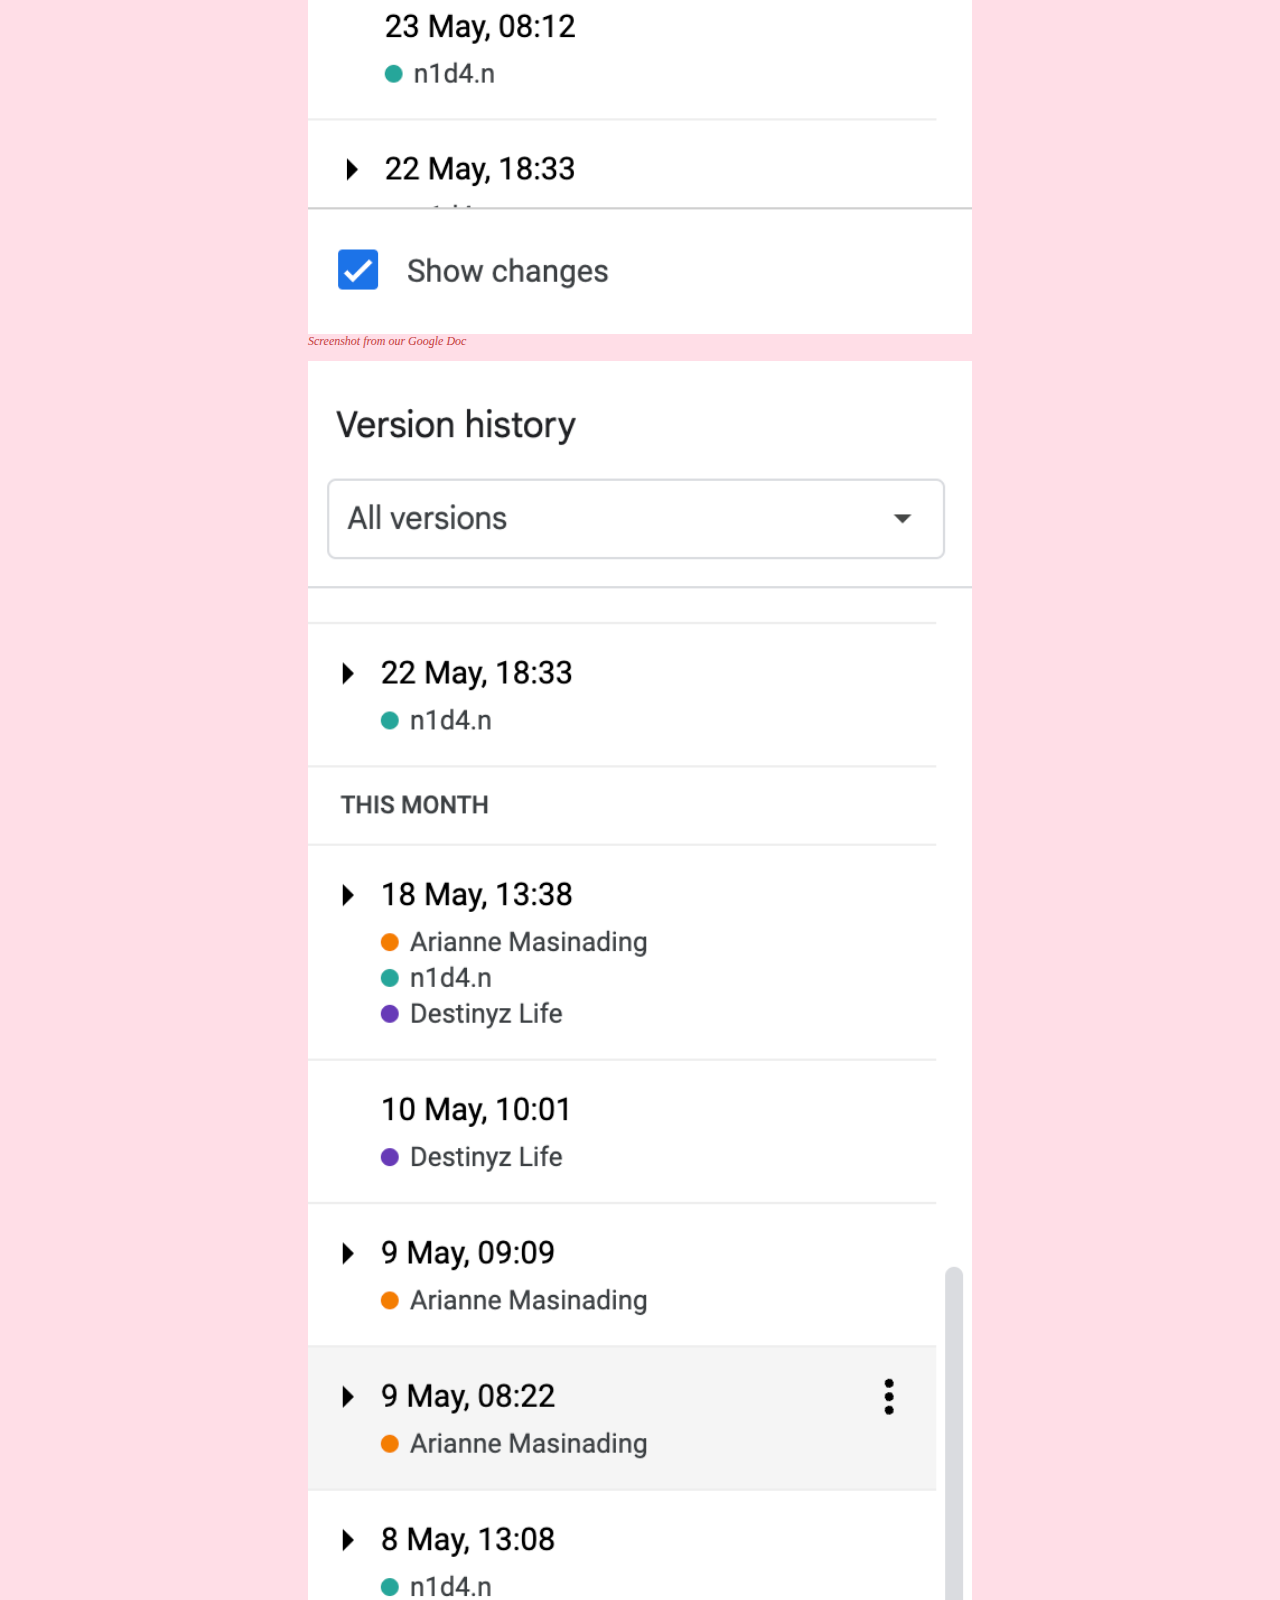
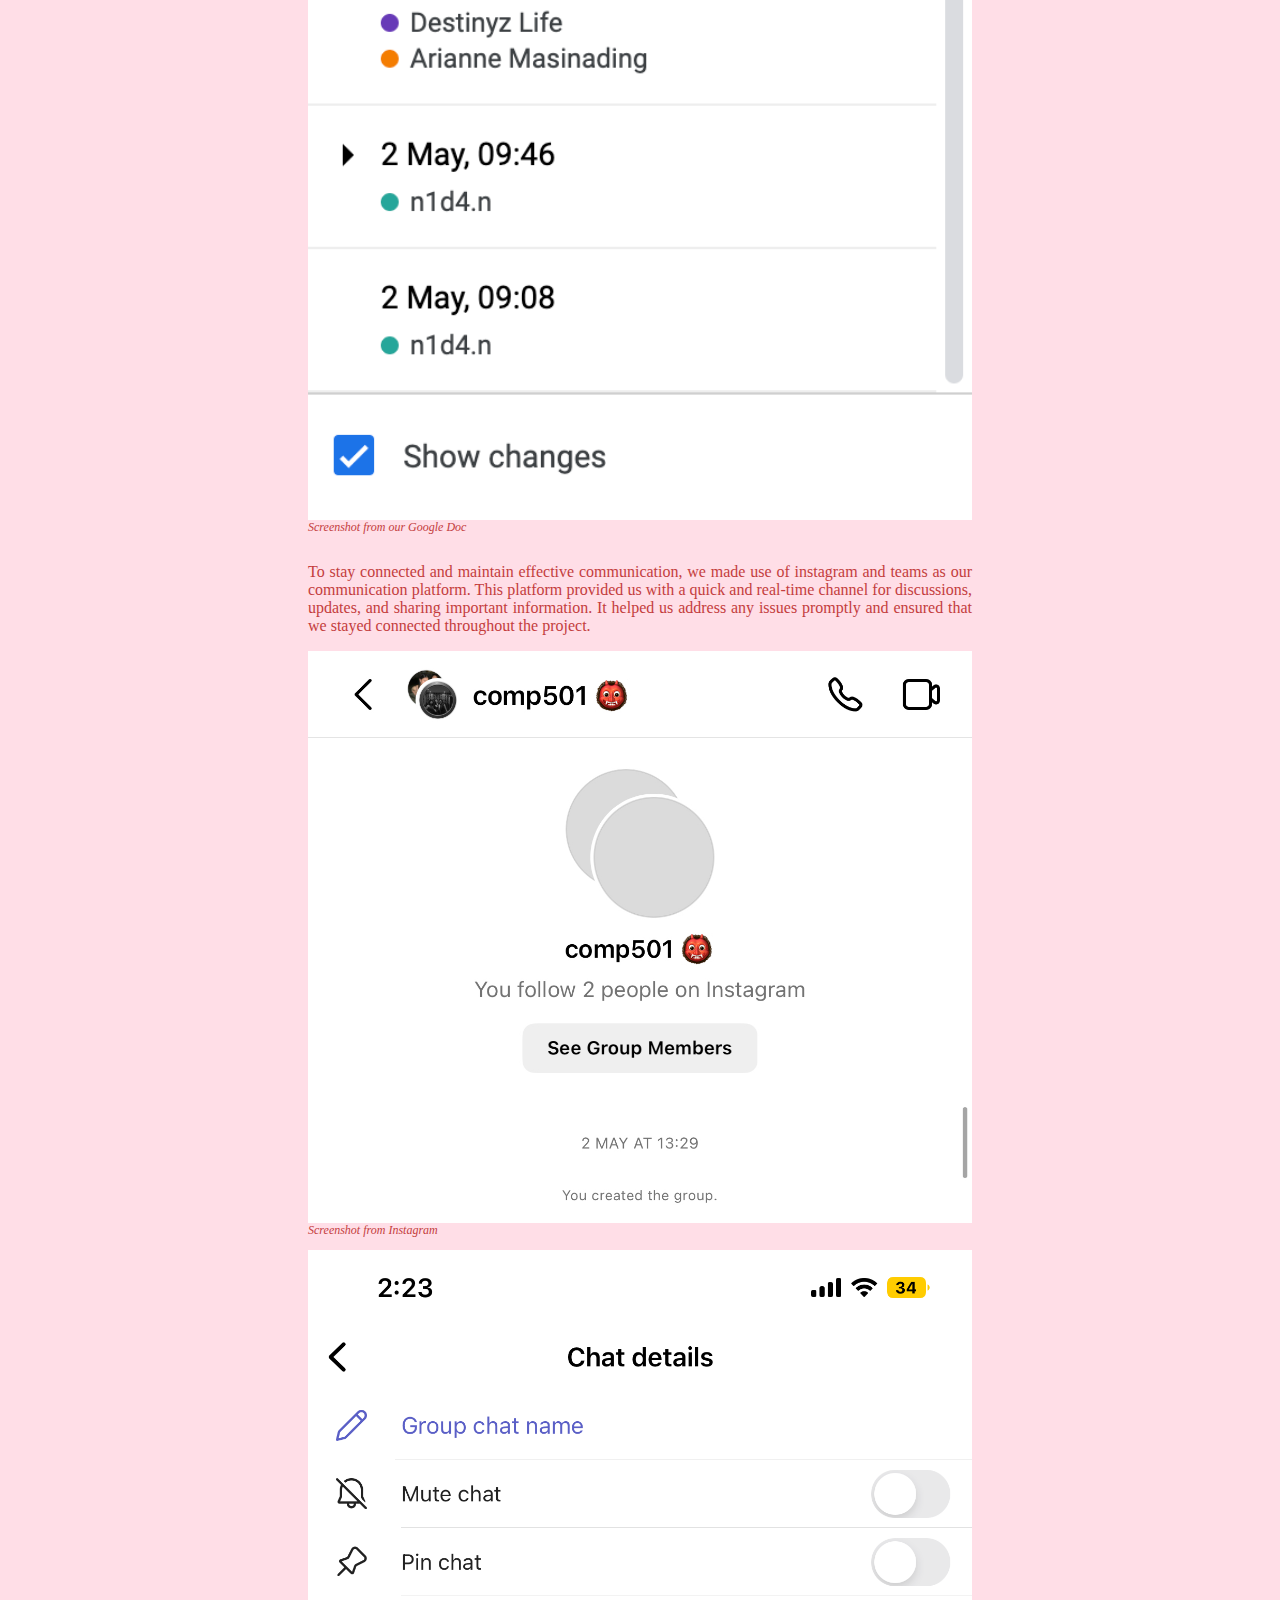
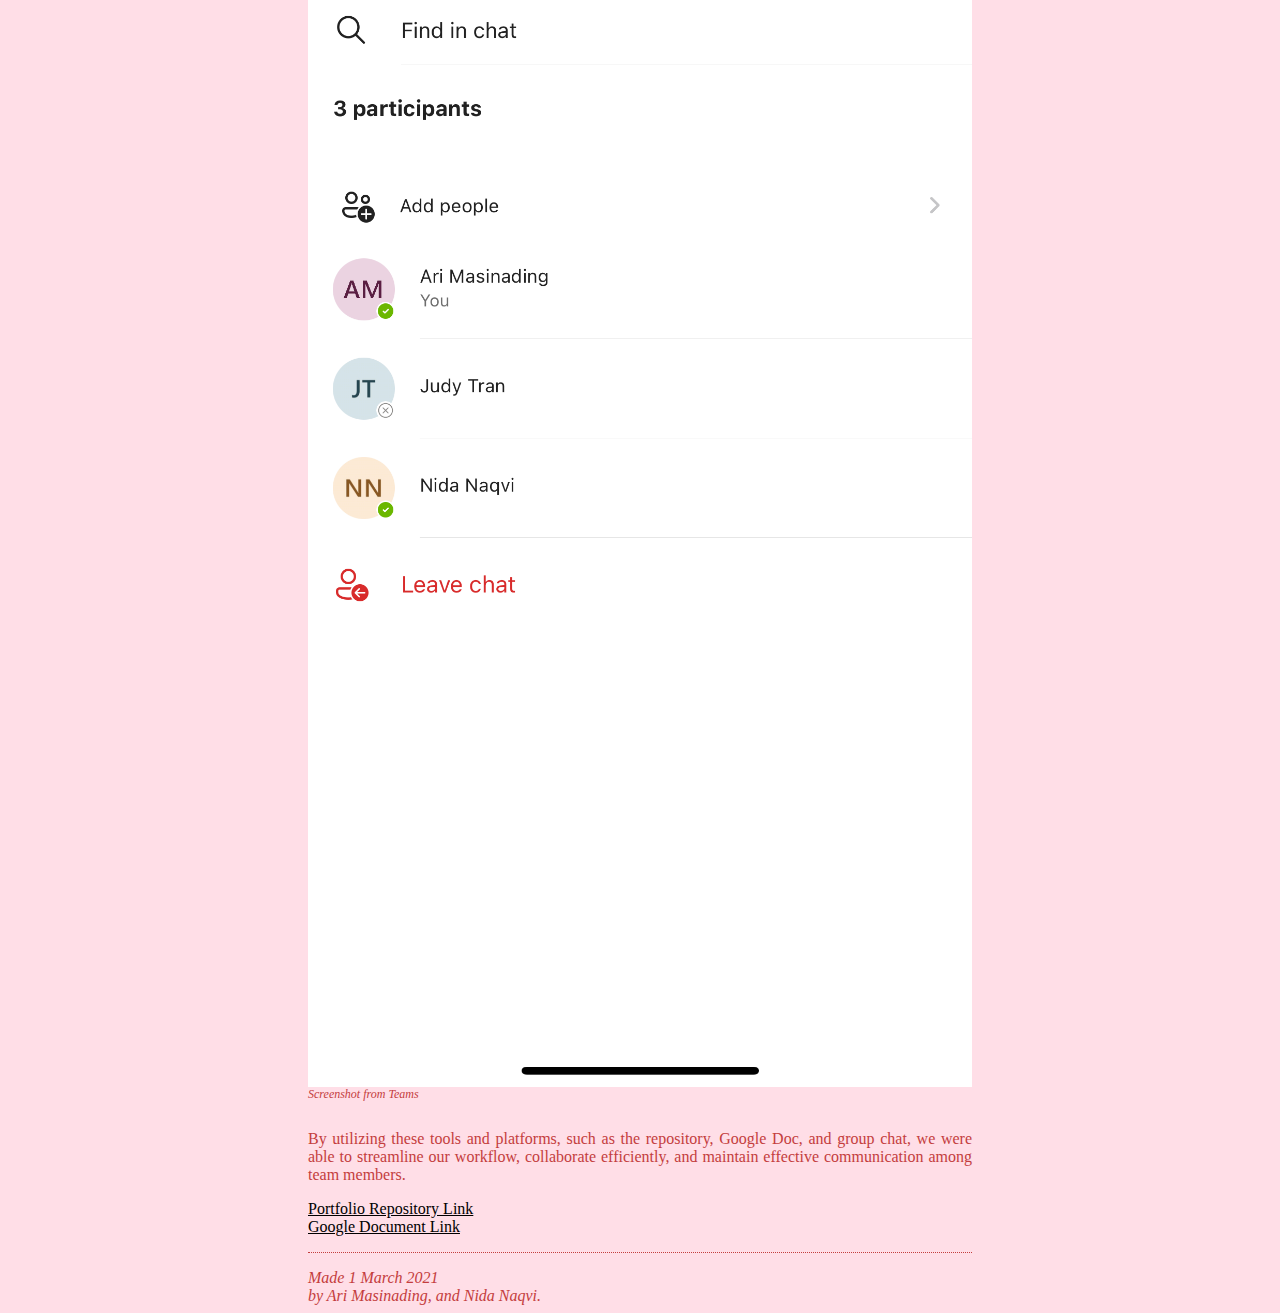
<file: misc/process.html>
<!DOCTYPE html PUBLIC "-//W3C//DTD HTML 4.01//EN">
<html>
<head>
  <title>process support</title>
  	<link rel="stylesheet" href="../styles/mystyles.css">
  </head>

<body>
<!-- Site navigation menu -->

<!-- Main content -->
<h1>Project Process Support</h1>

<ul class="navbar">
  <li><a href="../index.html">Home page</a>
  <li><a href="team-formation.html">Team Formation</a>
   <li><a href="proposal.html">Topic Proposal</a>
	<li><a href="meetings.html">Meeting Minutes</a>
	<li><a href="portfolio.html">Project Portfolio</a>
   <li><a href="process.html">Process Support</a>

<br>
   
</ul><p align="justify">Our team used a variety of tools and platforms to support our project and keep communication flowing smoothly.</p>
<p align="justify">To begin with, we set up a repository where we stored and organized all our project files. This repository served as a central hub, making it easy for team members to collaborate, access the necessary resources, and keep track of changes. It provided a convenient way for us to work together on the project.</p>
<p align="justify">Below you can see what how much each member of the team contributed to the outcome of our project.</p>

<div style="display: flex; flex-direction: column;">
  <img src="../images/screenshot2.png">
  <p style="font-size: 12px; margin-top: 0;"><i>Screenshot from our Repository</i></p>
</div>

<div style="display: flex; flex-direction: column;">
  <img src="../images/screenshot1.png">
  <p style="font-size: 12px; margin-top: 0;"><i>Screenshot from our Repository</i></p>
</div>

<div style="display: flex; flex-direction: column;">
  <img src="../images/process_support_3.png">
  <p style="font-size: 12px; margin-top: 0;"><i>Screenshot from our Repository</i></p>
</div>

<div style="display: flex; flex-direction: column;">
  <img src="../images/process_support_6.png">
  <p style="font-size: 12px; margin-top: 0;"><i>Screenshot from our Repository</i></p>
</div>

<p align="justify">In addition to the repository, we created a Google Doc dedicated specifically to our project. This document became our collaborative workspace, allowing everyone to contribute their initial ideas and build upon them in real-time. It was a great way for us to work together and ensure that everyone had the latest updates and could easily share their thoughts.</p>

<div style="display: flex; flex-direction: column;">
  <img src="../images/process_support_1.png">
  <p style="font-size: 12px; margin-top: 0;"><i>Screenshot from our Google Doc</i></p>
</div>

<div style="display: flex; flex-direction: column;">
  <img src="../images/process_support_2.png">
  <p style="font-size: 12px; margin-top: 0;"><i>Screenshot from our Google Doc</i></p>
</div>

<div style="display: flex; flex-direction: column;">
  <img src="../images/process_support_5.png">
  <p style="font-size: 12px; margin-top: 0;"><i>Screenshot from our Google Doc</i></p>
</div>

<div style="display: flex; flex-direction: column;">
  <img src="../images/process_support_4.png">
  <p style="font-size: 12px; margin-top: 0;"><i>Screenshot from our Google Doc</i></p>
</div>

<p align="justify">To stay connected and maintain effective communication, we made use of instagram and teams as our communication platform. This platform provided us with a quick and real-time channel for discussions, updates, and sharing important information. It helped us address any issues promptly and ensured that we stayed connected throughout the project.</p>

<div style="display: flex; flex-direction: column;">
  <img src="../images/screenshot3.jpg">
  <p style="font-size: 12px; margin-top: 0;"><i>Screenshot from Instagram</i></p>
</div>

<div style="display: flex; flex-direction: column;">
  <img src="../images/screenshot4.PNG">
  <p style="font-size: 12px; margin-top: 0;"><i>Screenshot from Teams</i></p>
</div>

<p align="justify">By utilizing these tools and platforms, such as the repository, Google Doc, and group chat, we were able to streamline our workflow, collaborate efficiently, and maintain effective communication among team members.</p>

<a href="https://github.com/NidaNaqvi/Comp501-assignment-3.git">Portfolio Repository Link</a>     
  <br>
  <a href="https://docs.google.com/document/d/1x4kE9H6JWLwJJcFe52YxqMdSKwTtqPn2Kisp4VbBx6o/edit?usp=sharing">    Google Document Link</a>     

	
<!-- Sign and date the page, it's only polite! -->
<address>Made 1 March 2021<br>
  by Ari  Masinading, and Nida Naqvi.</address>

</body>
</html>
</file>
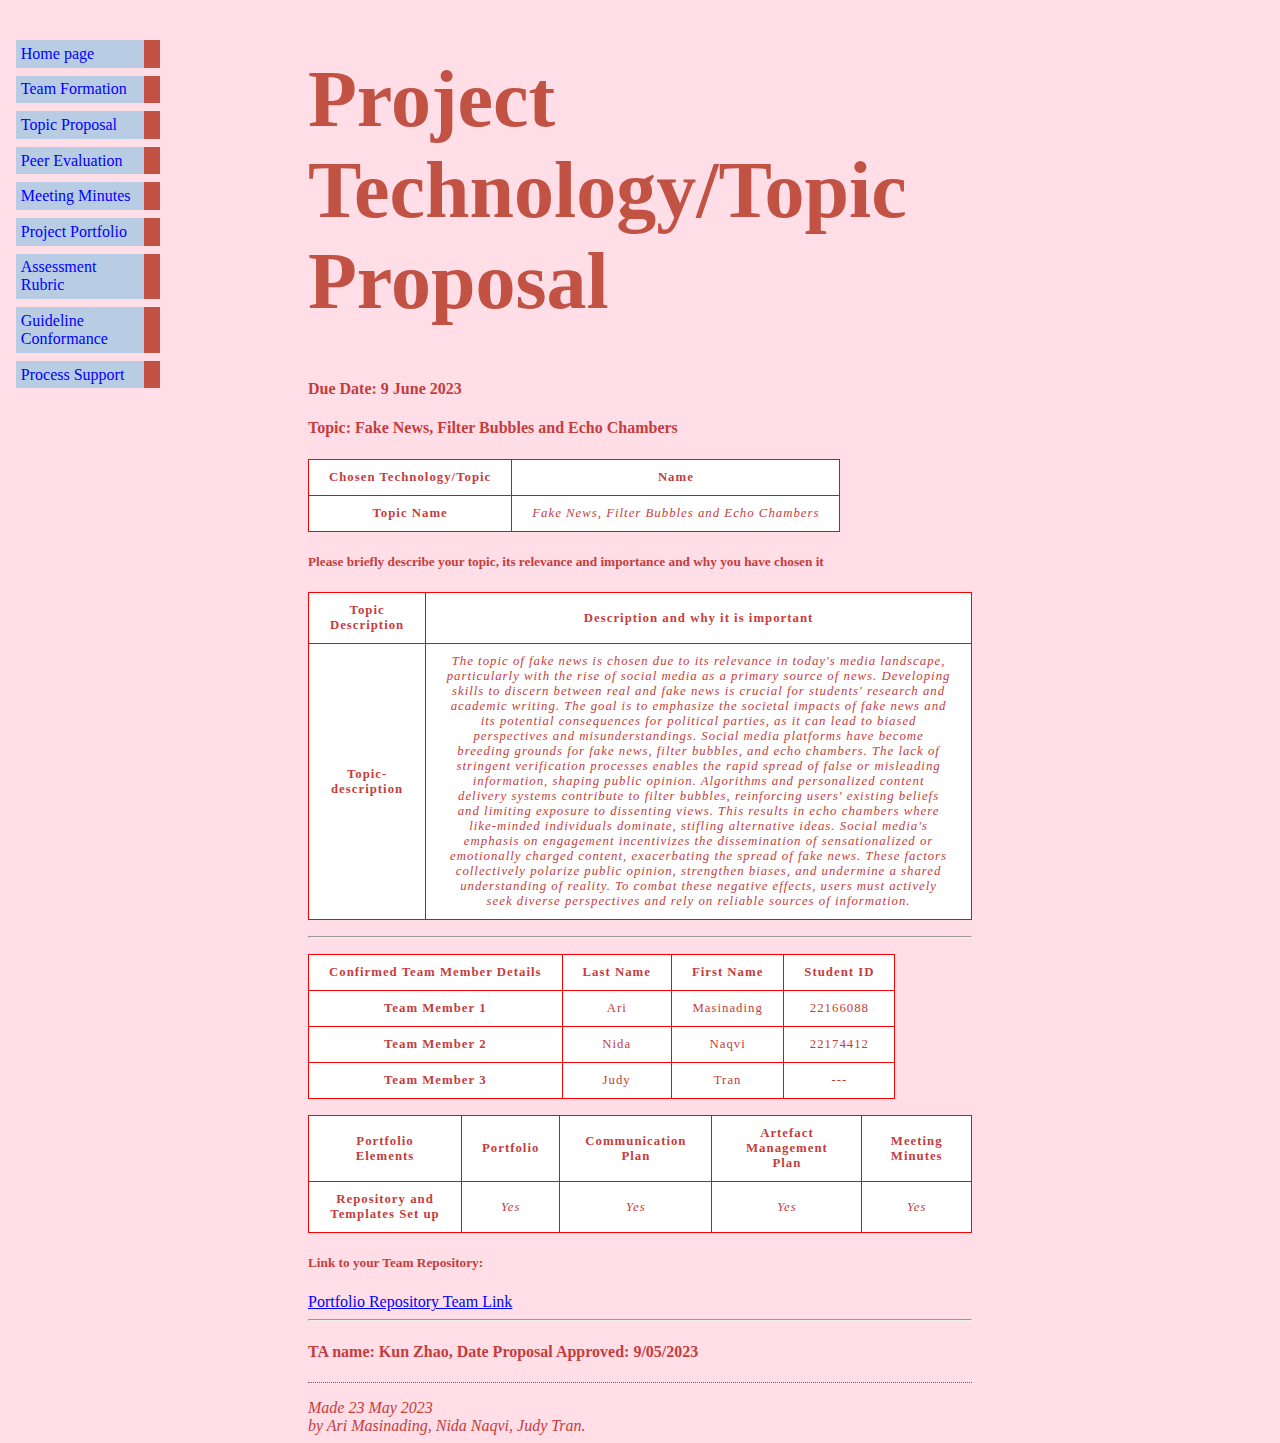
<file: misc/proposal.html>
<!DOCTYPE html PUBLIC "-//W3C//DTD HTML 4.01//EN">
<html>
<head>
  <title>"proposal" </title>
  	<link rel="stylesheet" href="../styles/minimal-table.css">
  </head>


<body>
<!-- Site navigation menu -->

<ul class="navbar">
  <li><a href="../index.html">Home page</a>
  <li><a href="team-formation.html">Team Formation</a>
   <li><a href="proposal.html">Topic Proposal</a>
	<li><a href="evaluation.html">Peer Evaluation</a>
	<li><a href="meetings.html">Meeting Minutes</a>
	<li><a href="portfolio.html">Project Portfolio</a>
		<li><a href="rubric.html">Assessment Rubric</a>
	<li><a href="guidelines.html">Guideline Conformance</a>
   <li><a href="process.html">Process Support</a>
   
</ul>

<!-- Main content -->
<h1>Project Technology/Topic Proposal</h1>

<h4>Due Date: 9 June 2023 </h4>

<h4><p>Topic: Fake News, Filter Bubbles and Echo Chambers</p></h4>
		
<table>
    <p>
	<body ><th>Chosen Technology/Topic</th>
    
        
        <th scope="col" class="topic">Name</th>
		
		<tr></tr>
<p align = "left"</p>
		<tr>
		<th scope="row">Topic Name</th>
		<td> <em>Fake News, Filter Bubbles and Echo Chambers</em></td>
	
   </tr>	
	</hr>
	</p>
		</body>
  
</table>

<h5><p>Please briefly describe your topic, its relevance and importance and why you have chosen it</h5></p> 

<table>
    <p>
	<body ><th>Topic Description</th>
    
        
        <th scope="col" class="descr">Description and why it is important</th>
		
		<tr></tr>
<p align = "left"</p>
		<tr>
		<th scope="row">Topic-description</th>
		<td> <em>The topic of fake news is chosen due to its relevance in today's media landscape, particularly with the rise of social media as a primary 
			source of news. Developing skills to discern between real and fake news is crucial for students' research and academic writing. The goal is to emphasize 
			the societal impacts of fake news and its potential consequences for political parties, as it can lead to biased perspectives and misunderstandings. Social media platforms 
			have become breeding grounds for fake news, filter bubbles, and echo chambers. The lack of stringent verification processes enables the rapid spread 
			of false or misleading information, shaping public opinion. Algorithms and personalized content delivery systems contribute to filter bubbles, reinforcing 
			users' existing beliefs and limiting exposure to dissenting views. This results in echo chambers where like-minded individuals dominate, stifling alternative ideas. 
			Social media's emphasis on engagement incentivizes the dissemination of sensationalized or emotionally charged content, exacerbating the spread of fake news. These 
			factors collectively polarize public opinion, strengthen biases, and undermine a shared understanding of reality. To combat these negative effects, users must 
			actively seek diverse perspectives and rely on reliable sources of information.</em></td>
	
   </tr>	
	</hr>
	</p>
	
	</body>
  
</table>




<table>
    <p>
	<body ><th>Confirmed Team Member Details</th>
    
        
        <th scope="col" class="last name">Last Name</th> 
	    <th scope="col" class="first name">First Name</th> 
        <th scope="col" class="id">Student ID</th> 
    </tr>
	<hr />
	</p>
	
	<p align = "left"</p>
		<th scope="row">Team Member 1</th>
		<td>Ari</td>
		<td>Masinading</td>
        <td>22166088</td>
		
   </tr>
	<p align = "left"</p>
	<th scope="row">Team Member 2</th>
        <td>Nida</td>
		<td>Naqvi</td>
        <td>22174412</td>
		 
    </tr>
	<th scope="row">Team Member 3</th>
        <td>Judy</td>
		<td>Tran</td>
        <td>---</td>
		  
    </tr>
	

<table>
    <p>
	<body ><th>Portfolio Elements</th>
    
        
        <th scope="col" class="topic">Portfolio</th>
		<th scope="col"class="comms">Communication Plan</th>
		<th scope="col"class="comms">Artefact Management Plan</th>
		<th scope="col" class="topic">Meeting Minutes</th>
		 <tr></tr>
<p align = "left"</p>
		<tr>
		<th scope="row">Repository and Templates Set up</th>
		<td> <em>Yes</em></td>
		<td> <em>Yes</em></td>
		<td> <em>Yes</em></td>	
		<td> <em>Yes</em></td>		
   </tr>	
	</hr>
	</p>
		</body>
  
</table>

<h5>Link to your Team Repository: </h5>
<a href=" https://github.com/NidaNaqvi/Comp501-assignment-3">Portfolio Repository Team Link</a>      

  <hr/>

<p><h4>TA name: Kun Zhao, Date Proposal Approved: 9/05/2023 </p></h4>

<!-- Sign and date the page, it's only polite! -->
<address>Made 23 May 2023<br>
  by Ari Masinading, Nida Naqvi, Judy Tran.</address>
 
</body>
</html>
</file>
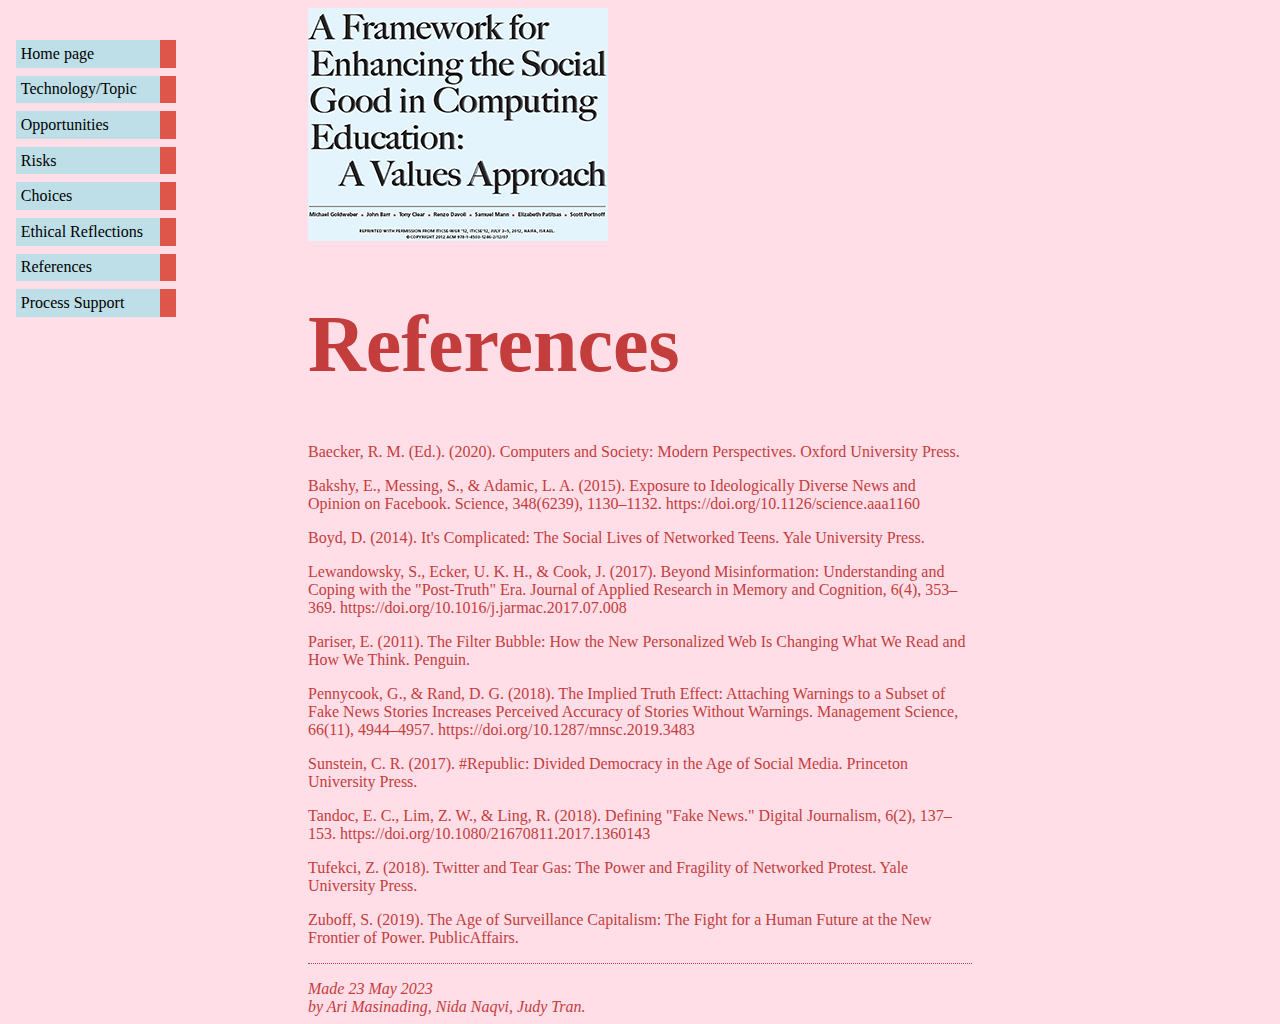
<file: misc/references.html>
<!DOCTYPE html PUBLIC "-//W3C//DTD HTML 4.01//EN">
<html>
<head>
  <title>references</title>
  	<link rel="stylesheet" href="../styles/mystyles.css">
  </head>

<body>
<img src="../images/csg4ed-small.png" alt="Enhancing Social Good in Computing"
<!-- Site navigation menu -->

<ul class="navbar">
  <li><a href="../index.html">Home page</a>
  <li><a href="topic.html">Technology/Topic</a>
	<li><a href="opportunities.html">Opportunities</a>
	<li><a href="risks.html">Risks</a>
	<li><a href="choices.html">Choices</a>
	<li><a href="ethics.html">Ethical Reflections</a>
	<li><a href="references.html">References</a>
   <li><a href="process.html">Process Support</a>
</ul>

<!-- Main content -->
<h1>References</h1>

</ul><p>Baecker, R. M. (Ed.). (2020). Computers and Society: Modern Perspectives. Oxford University Press.<p>

</ul><p>Bakshy, E., Messing, S., & Adamic, L. A. (2015). Exposure to Ideologically Diverse News and Opinion on Facebook. Science, 348(6239), 1130–1132. https://doi.org/10.1126/science.aaa1160<p>

</ul><p>Boyd, D. (2014). It's Complicated: The Social Lives of Networked Teens. Yale University Press.<p>

</ul><p>Lewandowsky, S., Ecker, U. K. H., & Cook, J. (2017). Beyond Misinformation: Understanding and Coping with the "Post-Truth" Era. Journal of Applied Research in Memory and Cognition, 6(4), 353–369. https://doi.org/10.1016/j.jarmac.2017.07.008<p>

</ul><p>Pariser, E. (2011). The Filter Bubble: How the New Personalized Web Is Changing What We Read and How We Think. Penguin.<p>

</ul><p>Pennycook, G., & Rand, D. G. (2018). The Implied Truth Effect: Attaching Warnings to a Subset of Fake News Stories Increases Perceived Accuracy of Stories Without Warnings. Management Science, 66(11), 4944–4957. https://doi.org/10.1287/mnsc.2019.3483<p>

</ul><p>Sunstein, C. R. (2017). #Republic: Divided Democracy in the Age of Social Media. Princeton University Press.<p>

</ul><p>Tandoc, E. C., Lim, Z. W., & Ling, R. (2018). Defining "Fake News." Digital Journalism, 6(2), 137–153. https://doi.org/10.1080/21670811.2017.1360143<p>

</ul><p>Tufekci, Z. (2018). Twitter and Tear Gas: The Power and Fragility of Networked Protest. Yale University Press.<p>

</ul><p>Zuboff, S. (2019). The Age of Surveillance Capitalism: The Fight for a Human Future at the New Frontier of Power. PublicAffairs.<p>

	
	
<address>Made 23 May 2023<br>
  by Ari Masinading, Nida Naqvi, Judy Tran.</address>
</file>
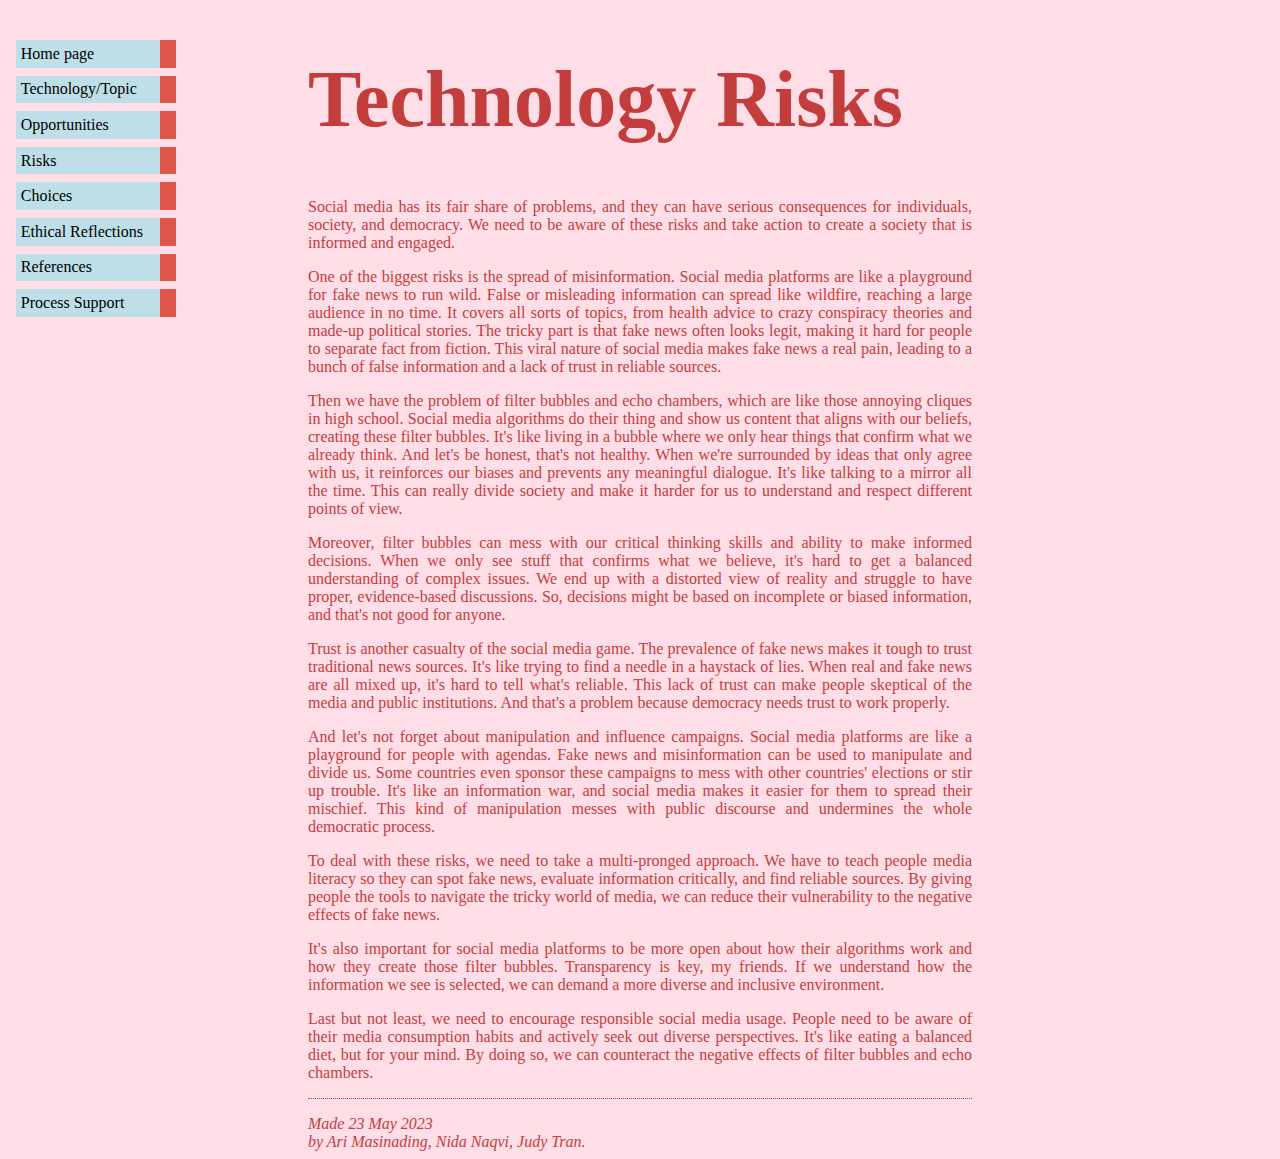
<file: misc/risks.html>
<!DOCTYPE html PUBLIC "-//W3C//DTD HTML 4.01//EN">
<html>
<head>
  <title>risks</title>
  	<link rel="stylesheet" href="../styles/mystyles.css">
  </head>

<body>
<!-- Site navigation menu -->

<ul class="navbar">
  <li><a href="../index.html">Home page</a>
  <li><a href="topic.html">Technology/Topic</a>
	<li><a href="opportunities.html">Opportunities</a>
	<li><a href="misc/risks.html">Risks</a>
	<li><a href="choices.html">Choices</a>
	<li><a href="ethics.html">Ethical Reflections</a>
	<li><a href="references.html">References</a>
   <li><a href="process.html">Process Support</a>
</ul>

<!-- Main content -->
<h1>Technology Risks</h1>

	<p align="justify">Social media has its fair share of problems, and they can have serious consequences for individuals,
		society, and democracy. We need to be aware of these risks and take action to create a society that is 
		informed and engaged. </p>
	<p align="justify">One of the biggest risks is the spread of misinformation. Social media platforms are like a playground for fake 
		news to run wild. False or misleading information can spread like wildfire, reaching a large audience in no time. 
		It covers all sorts of topics, from health advice to crazy conspiracy theories and made-up political stories. The 
		tricky part is that fake news often looks legit, making it hard for people to separate fact from fiction. This viral 
		nature of social media makes fake news a real pain, leading to a bunch of false information and a lack of trust in reliable sources.</p>

	<p align="justify">Then we have the problem of filter bubbles and echo chambers, which are like those annoying cliques in high school. Social 
		media algorithms do their thing and show us content that aligns with our beliefs, creating these filter bubbles. It's 
		like living in a bubble where we only hear things that confirm what we already think. And let's be honest, that's not 
		healthy. When we're surrounded by ideas that only agree with us, it reinforces our biases and prevents any meaningful dialogue.
		It's like talking to a mirror all the time. This can really divide society and make it harder for us to understand and respect different 
		points of view. </p>
	<p align="justify">Moreover, filter bubbles can mess with our critical thinking skills and ability to make informed decisions. When we only 
		see stuff that confirms what we believe, it's hard to get a balanced understanding of complex issues. We end up with a distorted 
		view of reality and struggle to have proper, evidence-based discussions. So, decisions might be based on incomplete or biased information, 
		and that's not good for anyone.</p>
	<p align="justify">Trust is another casualty of the social media game. The prevalence of fake news makes it tough to trust traditional news 
		sources. It's like trying to find a needle in a haystack of lies. When real and fake news are all mixed up, it's hard to 
		tell what's reliable. This lack of trust can make people skeptical of the media and public institutions. And that's a problem because 
		democracy needs trust to work properly. </p>
	<p align="justify">And let's not forget about manipulation and influence campaigns. Social media platforms are like a playground for people with agendas. 
		Fake news and misinformation can be used to manipulate and divide us. Some countries even sponsor these campaigns to mess with other 
		countries' elections or stir up trouble. It's like an information war, and social media makes it easier for them to spread their mischief. 
		This kind of manipulation messes with public discourse and undermines the whole democratic process.</p>
	<p align="justify">To deal with these risks, we need to take a multi-pronged approach. We have to teach people media literacy so they can spot fake news, evaluate information 
		critically, and find reliable sources. By giving people the tools to navigate the tricky world of media, we can reduce their vulnerability to the negative 
		effects of fake news.</p>
	<p align="justify">It's also important for social media platforms to be more open about how their algorithms work and how they create those filter bubbles. Transparency is 
		key, my friends. If we understand how the information we see is selected, we can demand a more diverse and inclusive environment.</p>
	<p align="justify">Last but not least, we need to encourage responsible social media usage. People need to be aware of their media consumption habits and actively seek out 
		diverse perspectives. It's like eating a balanced diet, but for your mind. By doing so, we can counteract the negative effects of filter bubbles and echo 
		chambers.</p>
	

<address>Made 23 May 2023<br>
  by Ari Masinading, Nida Naqvi, Judy Tran.</address>
</file>
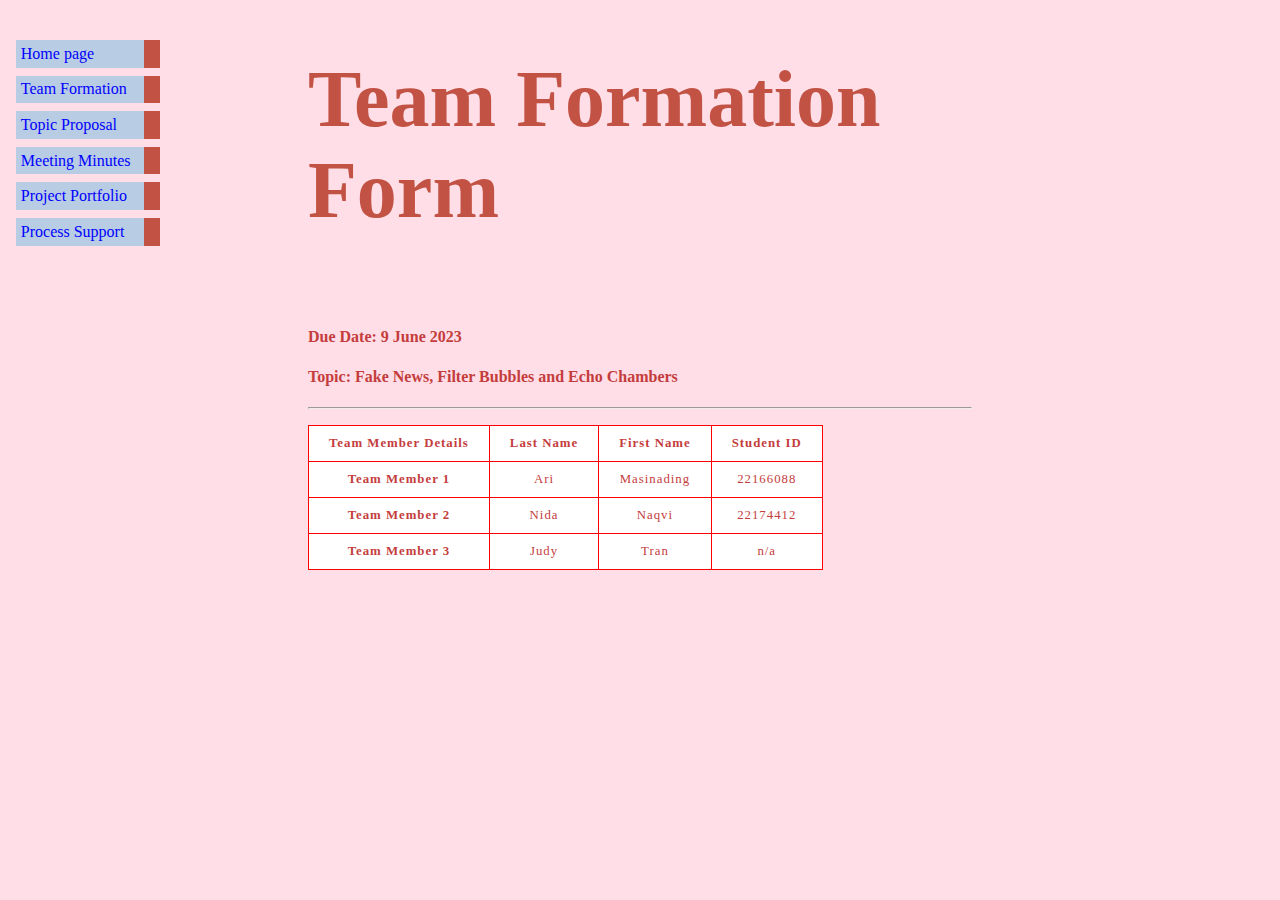
<file: misc/team-formation.html>
<!DOCTYPE html PUBLIC "-//W3C//DTD HTML 4.01//EN">
<html>
<head>
  <title>Peer Evaluation Form</title>
   	<link rel="stylesheet" href="../styles/minimal-table.css" type="text/css">
</head>

<body>
<!-- Site navigation menu -->
<ul class="navbar">
	<li><a href="../index.html">Home page</a>
	<li><a href="team-formation.html">Team Formation</a>
	 <li><a href="proposal.html">Topic Proposal</a>
	  <li><a href="meetings.html">Meeting Minutes</a>
	  <li><a href="portfolio.html">Project Portfolio</a>
	 <li><a href="process.html">Process Support</a>
	 
  </ul>




<h1>Team Formation Form</h1><br>

<h4>Due Date: 9 June 2023  </h4> 

<h4><p>Topic: Fake News, Filter Bubbles and Echo Chambers</p></h4>
		
<table>
    <p>
	<body ><th>Team Member Details</th>
    
        
        <th scope="col" class="last name">Last Name</th> 
	    <th scope="col" class="first name">First Name</th> 
        <th scope="col" class="id">Student ID</th> 
		
    </tr>
	<hr />
	</p>
	
	<p align = "left"</p>
		<th scope="row">Team Member 1</th>
		<td>Ari</td>
		<td>Masinading</td>
        <td>22166088</td>
		
   </tr>
	<p align = "left"</p>
	<th scope="row">Team Member 2</th>
        <td>Nida</td>
		<td>Naqvi</td>
        <td>22174412</td>
		
 
    </tr>
	<th scope="row">Team Member 3</th>
        <td>Judy</td>
		<td>Tran</td>
        <td>n/a</td>
		
  
    </tr>
	
  
</table>


</body>
</html>
</file>
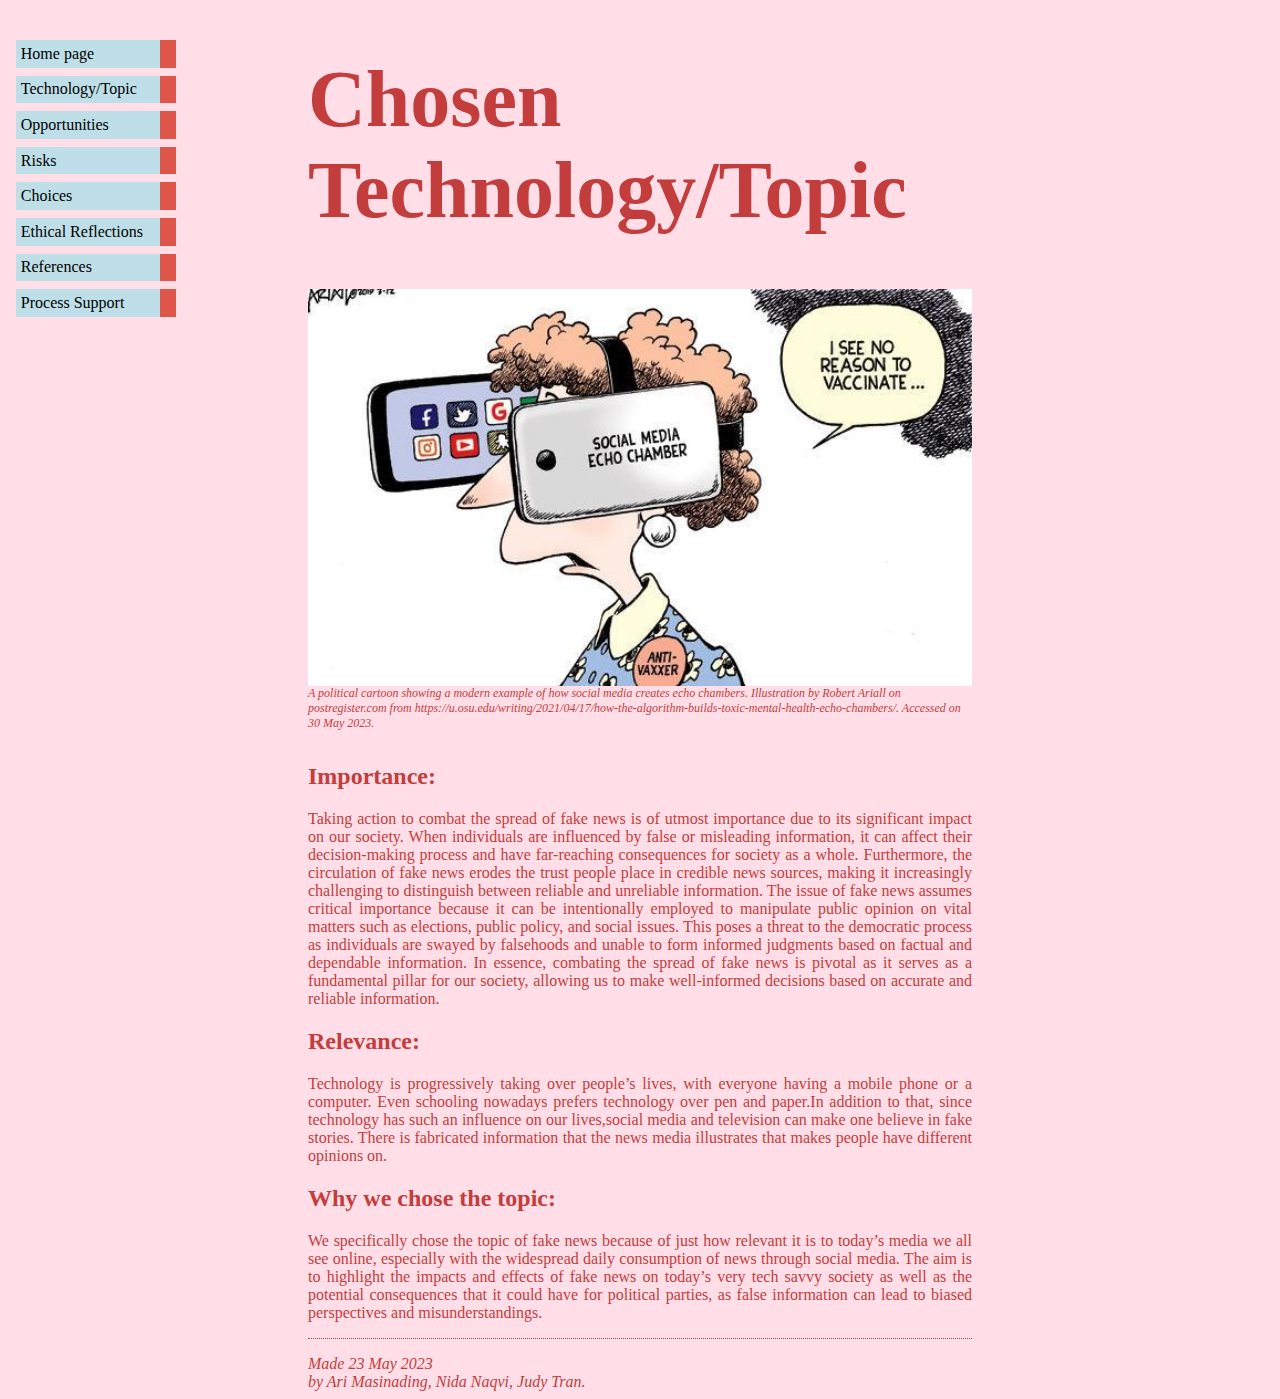
<file: misc/topic.html>
<!DOCTYPE html PUBLIC "-//W3C//DTD HTML 4.01//EN">
<html>
<head>
  <title>Topic</title>
  	<link rel="stylesheet" href="../styles/mystyles.css">
  </head>

<body>
<!-- Site navigation menu -->

<ul class="navbar">
  <li><a href="../index.html">Home page</a>
  <li><a href="topic.html">Technology/Topic</a>
	<li><a href="opportunities.html">Opportunities</a>
	<li><a href="risks.html">Risks</a>
	<li><a href="choices.html">Choices</a>
	<li><a href="ethics.html">Ethical Reflections</a>
	<li><a href="references.html">References</a>
   <li><a href="process.html">Process Support</a>
</ul>

<!-- Main content -->
<h1>Chosen Technology/Topic</h1>

<div style="display: flex; flex-direction: column;">
	<img src="../images/choices.png">
	<p style="font-size: 12px; margin-top: 0;"><i>A political cartoon showing a modern example of how social media creates echo chambers. Illustration by Robert Ariall on postregister.com from https://u.osu.edu/writing/2021/04/17/how-the-algorithm-builds-toxic-mental-health-echo-chambers/. Accessed on 30 May 2023.</i></p>
</div>

	<h2><b>Importance:</b></h2>
<p align="justify">Taking action to combat the spread of fake news is of utmost importance due to its significant impact on our society. When individuals are influenced by false or misleading information, it can affect their decision-making process and have far-reaching consequences for society as a whole. Furthermore, the circulation of fake news erodes the trust people place in credible news sources, making it increasingly challenging to distinguish between reliable and unreliable information. The issue of fake news assumes critical importance because it can be intentionally employed to manipulate public opinion on vital matters such as elections, public policy, and social issues. This poses a threat to the democratic process as individuals are swayed by falsehoods and unable to form informed judgments based on factual and dependable information. In essence, combating the spread of fake news is pivotal as it serves as a fundamental pillar for our society, allowing us to make well-informed decisions based on accurate and reliable information.
</p>
	
	<h2><b>Relevance:</b></h2>
<p align="justify">Technology is progressively taking over people’s lives, with everyone having a mobile phone or a computer. Even schooling nowadays prefers technology over pen and  paper.In addition to that, since technology has such
	an influence on our lives,social media and television can make one believe in fake stories. There is fabricated information that the news media illustrates that makes people have different opinions on.</p>
	
	<h2><b>Why we chose the topic:</b></h2>
	<p align="justify">We specifically chose the topic of fake news because of just how relevant it is to today’s media we all see online, especially with the widespread daily consumption of news through social media. The aim is to highlight the impacts and effects of fake news on today’s very tech savvy society as well as the potential consequences that it could have for political parties, as false information can lead to biased perspectives and misunderstandings.
	</p>
	<!-- Sign and date the page, it's only polite! -->
<address>Made 23 May 2023<br>
  by Ari Masinading, Nida Naqvi, Judy Tran.</address>

</body>
</html>
</file>
<file: styles/mystyles.css>
body {
  padding-left: 300px;
  padding-right: 300px;
  font-family: Milan, Georgia, "Times New Roman", Times, serif;
  color: #c43d3d;
  background-color: #ffdee7;
}

h1 {
font-family: Playfair Display, Burbank, Pearl;
font-size: 80px;
  
}

ul.navbar {
  list-style-type: none;
  padding: 0;
  margin: 0;
  position: absolute;
  top: 2em;
  left: 1em;
  width: 10em;
}


ul.navbar li {
  background: #bedfe8;
  margin: 0.5em 0;
  padding: 0.3em;
  border-right: 1em solid #de5649;
}

ul.navbar a {
  text-decoration: none;
}

a:link {
  color: black;
}

a:visited {
  color: black;
}

address {
  margin-top: 1em;
  padding-top: 1em;
  border-top: thin dotted;
}
</file>
<file: styles/minimal-table.css>
body {


font-family: sans-serif;
padding-left: 11em;
   font-family: Georgia, "Times New Roman",
          Times, serif;
	
    background-color: #ffdee7 }
	  ul.navbar {
     list-style-type: none;
    padding: 0;
    margin: 0;
	position: absolute;
    top: 2em;
    left: 1em;
    width: 9em }
	h1 {
  font-family: Playfair Display, Pearl, Burbank;
  font-size: 80px;
color: #c25344;
}
ul.navbar li {
  background: #b8cce3;
  margin: 0.5em 0;
  padding: 0.3em;
  border-right: 1em solid #c25344 }
ul.navbar a {
  text-decoration: none }
a:link {
  color: blue }
a:visited {
  color: purple }
address {
  margin-top: 1em;
  padding-top: 1em;
  border-top: thin dotted }
table {
  border-collapse: collapse;
  border: 2px solid #red;
  letter-spacing: 1px;
  font-size: 0.8rem;
}

td, th {
  border: 1px solid red;
  padding: 10px 20px;
}

th {
  background-color: white;
}

td {
  text-align: center;
}

tr:nth-child(even) td {
  background-color: white;
}

tr:nth-child(odd) td {
  background-color: white;
}

caption {
  padding: 10px;
}
  

body {
  padding-left: 300px;
  padding-right: 300px;
  font-family: Milan, Georgia, "Times New Roman", Times, serif;
  color: #c43d3d;
  background-color: #ffdee7;
}
</file>
